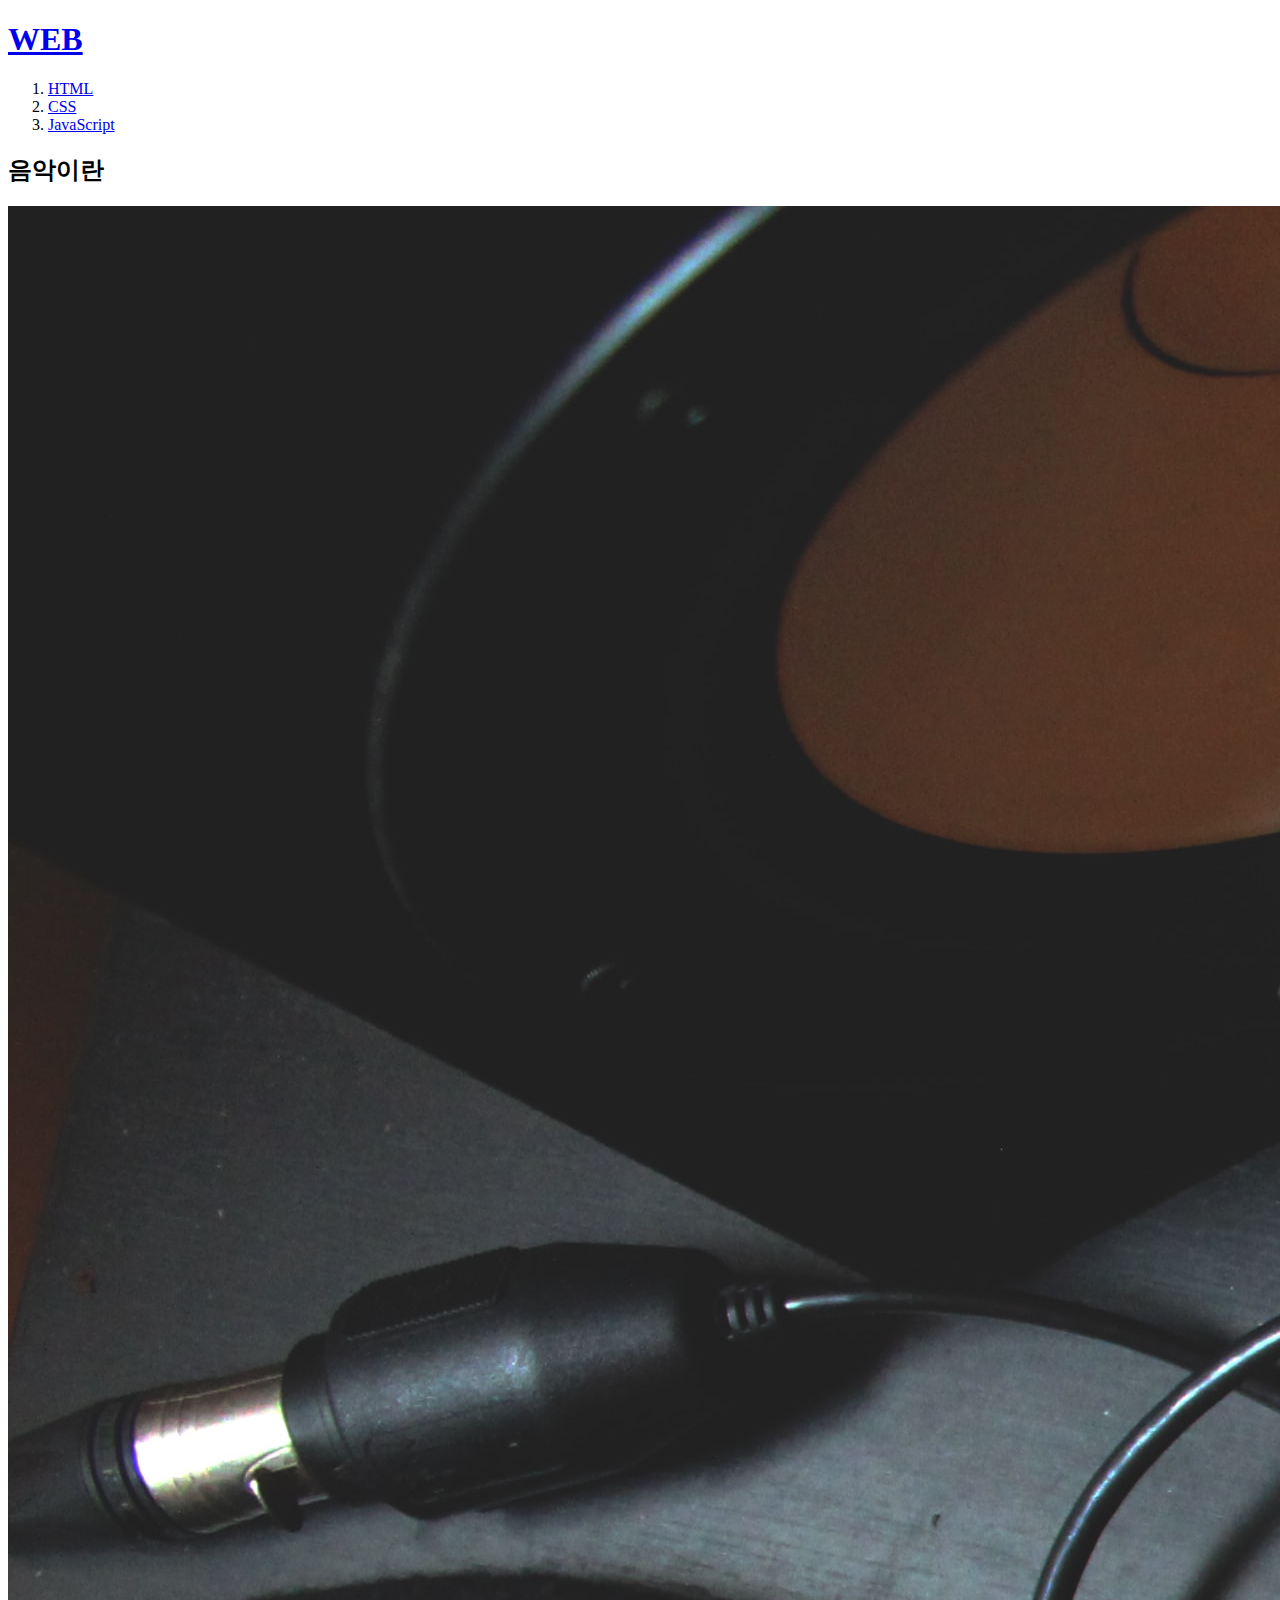
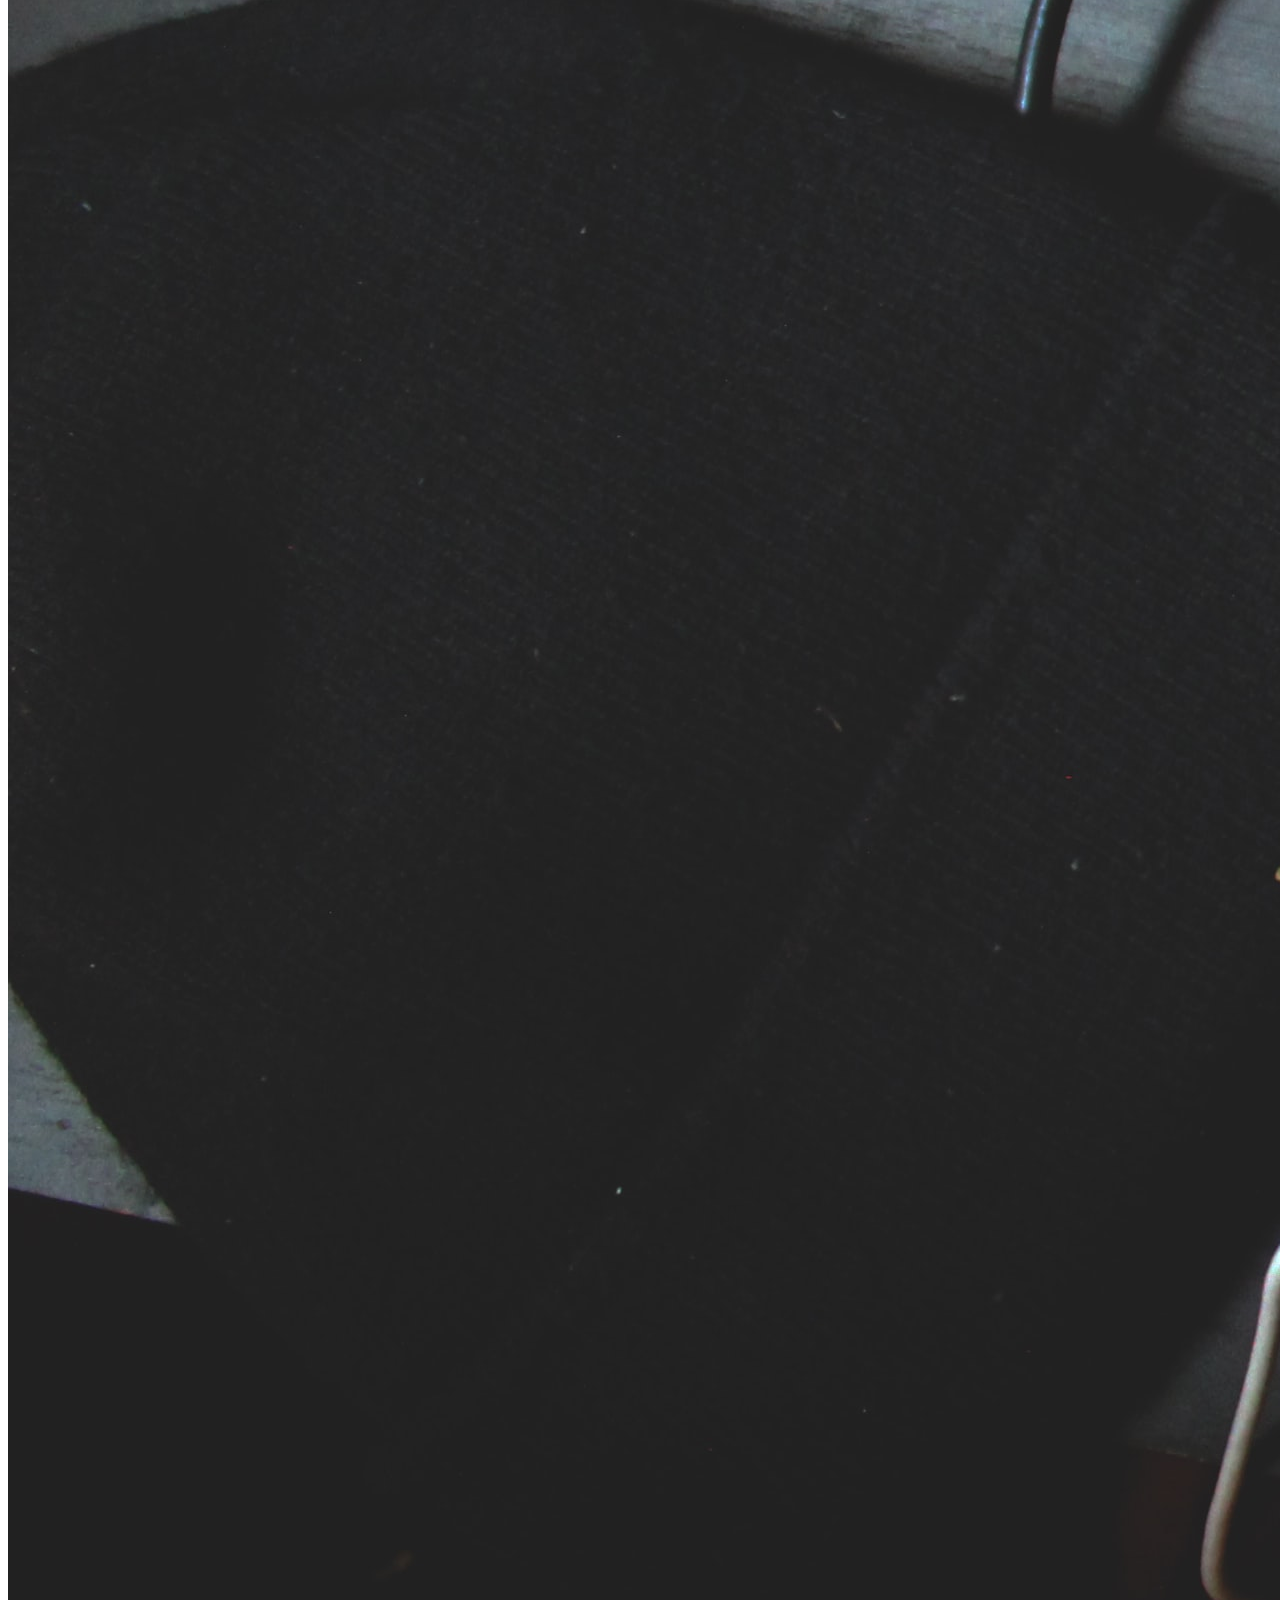
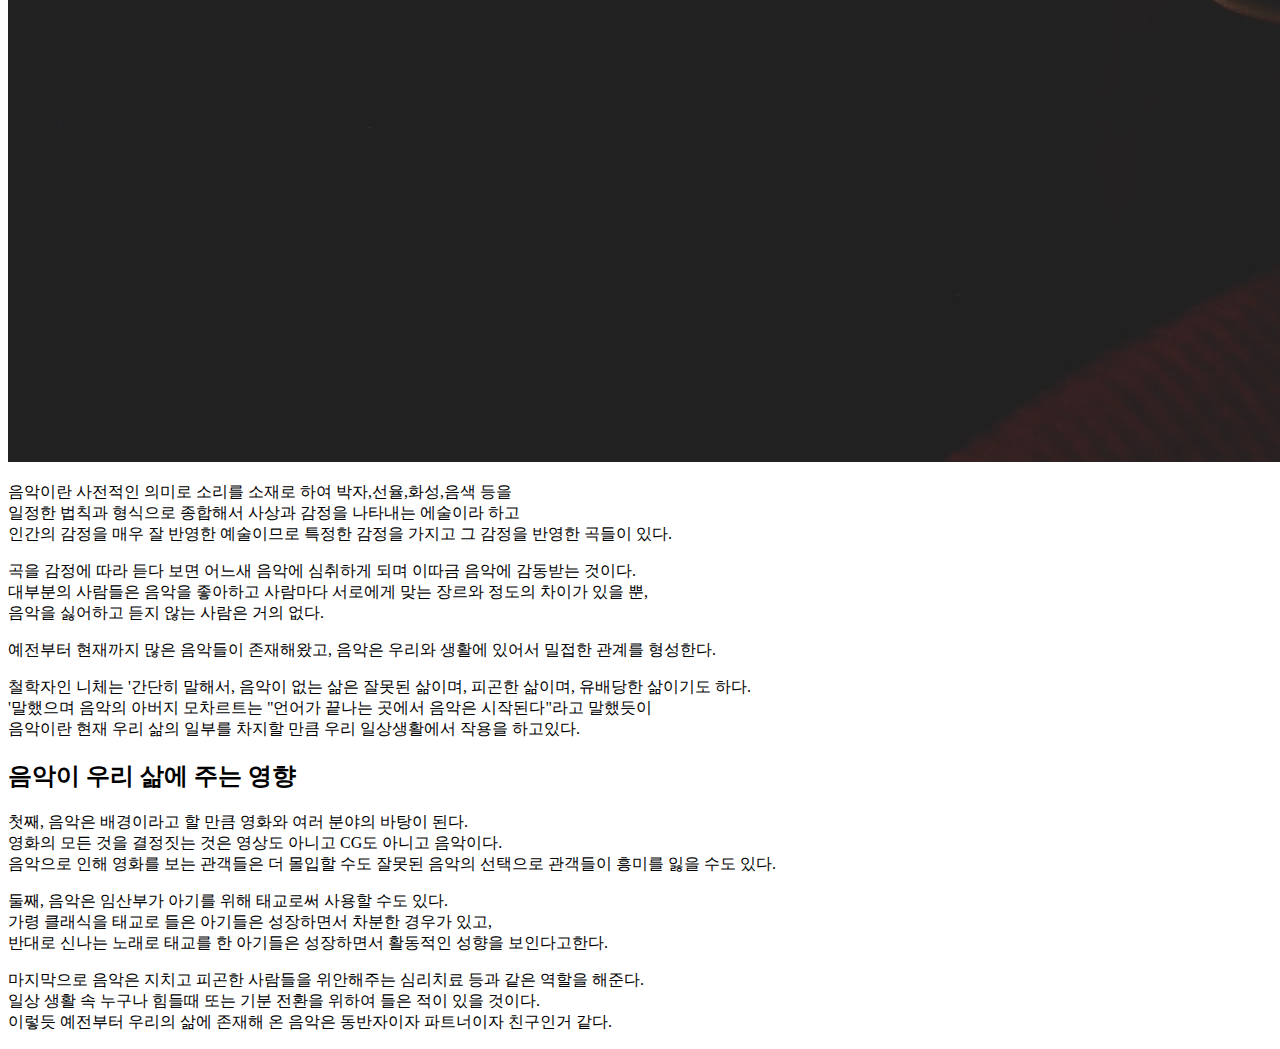
<file: index.HTML>
<!doctype html>
<html>
<head>
  <title>음악의 세상</title>
</head>

<body>
  <h1><a href="index.HTML">WEB</a></h1>
  <ol>
    <li><a href="Classic.HTML">HTML</a></li>
    <li><a href="JAZZ.HTML">CSS</a></li>
    <li><a href="POP.HTML">JavaScript</a></li>
  </ol>

 <h2>음악이란</h2>
 <img src="music.jpg">

  <p> 음악이란 사전적인 의미로 소리를 소재로 하여 박자,선율,화성,음색 등을<br>
    일정한 법칙과 형식으로 종합해서 사상과 감정을 나타내는 에술이라 하고<br>
    인간의 감정을 매우 잘 반영한 예술이므로 특정한 감정을 가지고 그 감정을 반영한 곡들이 있다.<br>
  </p>
  <p>곡을 감정에 따라 듣다 보면 어느새 음악에 심취하게 되며 이따금 음악에 감동받는 것이다.<br>
    대부분의 사람들은 음악을 좋아하고 사람마다 서로에게 맞는 장르와 정도의 차이가 있을 뿐,<br>
    음악을 싫어하고 듣지 않는 사람은 거의 없다.</p>
  <p>예전부터 현재까지 많은 음악들이 존재해왔고, 음악은 우리와 생활에 있어서 밀접한 관계를  형성한다.</p>
  <p>철학자인 니체는 '간단히 말해서, 음악이 없는 삶은 잘못된 삶이며, 피곤한 삶이며, 유배당한 삶이기도 하다.<br>
    '말했으며 음악의 아버지 모차르트는 "언어가 끝나는 곳에서 음악은 시작된다"라고 말했듯이<br>
    음악이란 현재 우리 삶의 일부를 차지할 만큼 우리 일상생활에서 작용을 하고있다.</p>
  <h2>음악이 우리 삶에 주는 영향</h2>
  <p>첫째, 음악은 배경이라고 할 만큼 영화와 여러 분야의 바탕이 된다.<br>
    영화의 모든 것을 결정짓는 것은 영상도 아니고 CG도 아니고 음악이다.<br>
    음악으로 인해 영화를 보는 관객들은 더 몰입할 수도 잘못된 음악의 선택으로 관객들이 흥미를 잃을 수도 있다.</p>
  <p>둘째, 음악은 임산부가 아기를 위해 태교로써 사용할 수도 있다.<br>
    가령 클래식을 태교로 들은 아기들은 성장하면서 차분한 경우가 있고,<br>
    반대로 신나는 노래로 태교를 한 아기들은 성장하면서 활동적인 성향을 보인다고한다.</p>
  <p>마지막으로 음악은 지치고 피곤한 사람들을 위안해주는 심리치료 등과 같은 역할을 해준다.<br>
    일상 생활 속 누구나 힘들때 또는 기분 전환을 위하여 들은 적이 있을 것이다.<br>
    이렇듯 예전부터 우리의 삶에 존재해 온 음악은 동반자이자 파트너이자 친구인거 같다.</p> 
  </body>
</html>
</file>
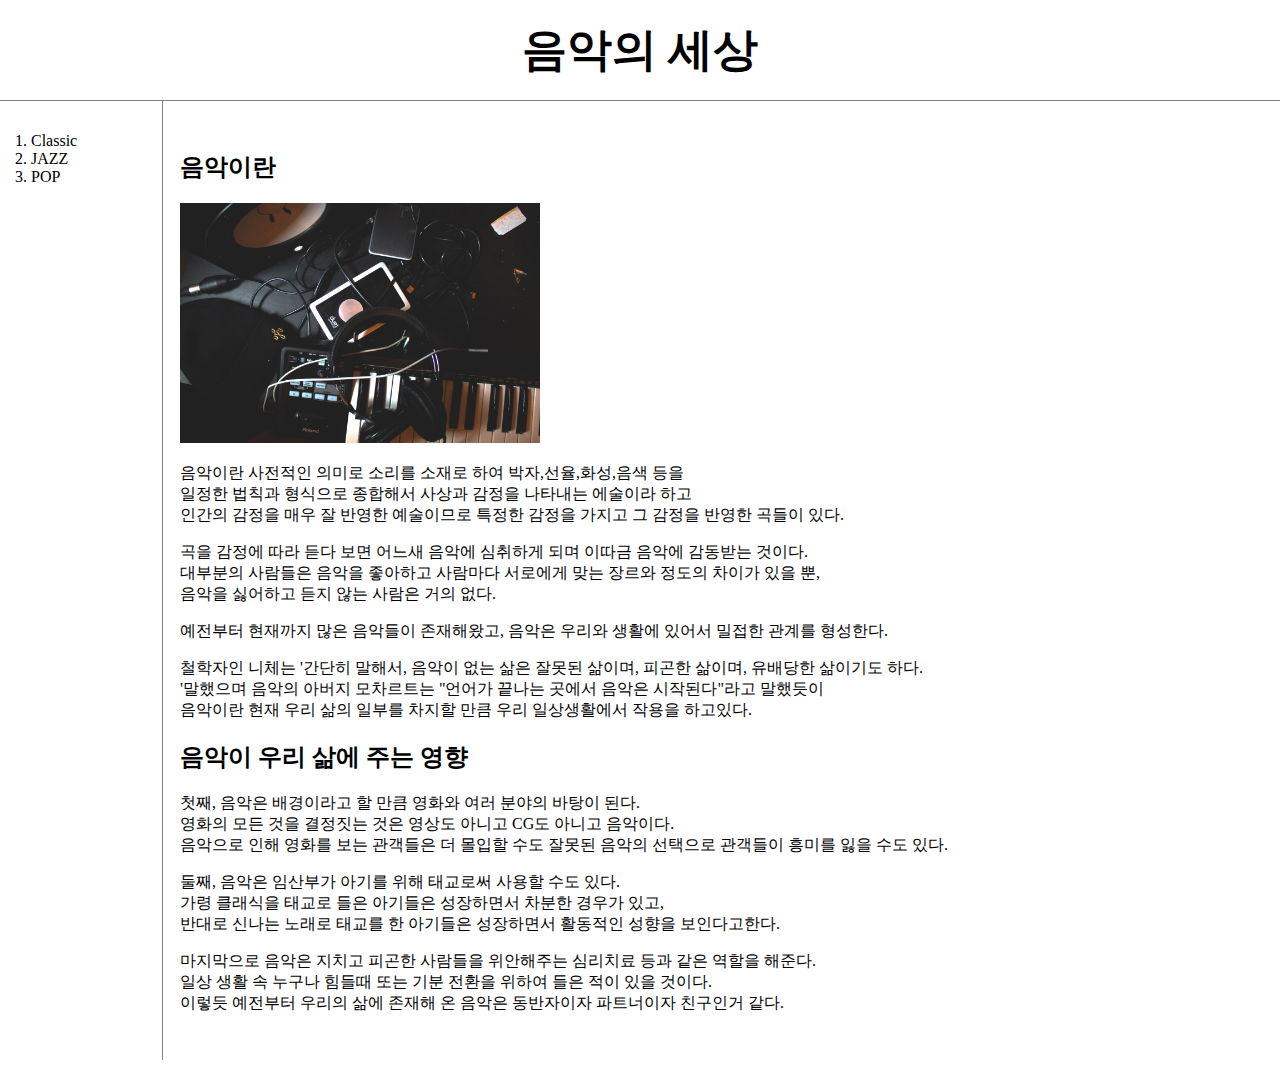
<file: index.html>
<!doctype html>
<html>
<head>
  <!-- Google tag (gtag.js) -->
  <script async src="https://www.googletagmanager.com/gtag/js?id=G-L4302YPEZM"></script>
  <script>
  window.dataLayer = window.dataLayer || [];
  function gtag(){dataLayer.push(arguments);}
  gtag('js', new Date());

  gtag('config', 'G-L4302YPEZM');
  </script>
  <title>음악의 세상</title>

  <meta charset="utf-8">
  <link rel="stylesheet" href="style.css">
</head>
<body>
  <h1><a href="index.html">음악의  세상</a></h1>
  <div id="grid">
   <ol>
     <li><a href="Classic.html">Classic</a></li>
     <li><a href="JAZZ.html">JAZZ</a></li>
     <li><a href="POP.html">POP</a></li>
   </ol>
   <div id="article">
     <h2>음악이란</h2>
     <img src="music.jpg" width="360">

     <p> 음악이란 사전적인 의미로 소리를 소재로 하여 박자,선율,화성,음색 등을<br>
       일정한 법칙과 형식으로 종합해서 사상과 감정을 나타내는 에술이라 하고<br>
       인간의 감정을 매우 잘 반영한 예술이므로 특정한 감정을 가지고 그 감정을 반영한 곡들이 있다.<br>
     </p>
     <p>곡을 감정에 따라 듣다 보면 어느새 음악에 심취하게 되며 이따금 음악에 감동받는 것이다.<br>
       대부분의 사람들은 음악을 좋아하고 사람마다 서로에게 맞는 장르와 정도의 차이가 있을 뿐,<br>
       음악을 싫어하고 듣지 않는 사람은 거의 없다.</p>
     <p>예전부터 현재까지 많은 음악들이 존재해왔고, 음악은 우리와 생활에 있어서 밀접한 관계를  형성한다.</p>
     <p>철학자인 니체는 '간단히 말해서, 음악이 없는 삶은 잘못된 삶이며, 피곤한 삶이며, 유배당한 삶이기도 하다.<br>
       '말했으며 음악의 아버지 모차르트는 "언어가 끝나는 곳에서 음악은 시작된다"라고 말했듯이<br>
       음악이란 현재 우리 삶의 일부를 차지할 만큼 우리 일상생활에서 작용을 하고있다.</p>
     <h2>음악이 우리 삶에 주는 영향</h2>
     <p>첫째, 음악은 배경이라고 할 만큼 영화와 여러 분야의 바탕이 된다.<br>
       영화의 모든 것을 결정짓는 것은 영상도 아니고 CG도 아니고 음악이다.<br>
       음악으로 인해 영화를 보는 관객들은 더 몰입할 수도 잘못된 음악의 선택으로 관객들이 흥미를 잃을 수도 있다.</p>
     <p>둘째, 음악은 임산부가 아기를 위해 태교로써 사용할 수도 있다.<br>
       가령 클래식을 태교로 들은 아기들은 성장하면서 차분한 경우가 있고,<br>
       반대로 신나는 노래로 태교를 한 아기들은 성장하면서 활동적인 성향을 보인다고한다.</p>
     <p>마지막으로 음악은 지치고 피곤한 사람들을 위안해주는 심리치료 등과 같은 역할을 해준다.<br>
       일상 생활 속 누구나 힘들때 또는 기분 전환을 위하여 들은 적이 있을 것이다.<br>
       이렇듯 예전부터 우리의 삶에 존재해 온 음악은 동반자이자 파트너이자 친구인거 같다.</p>
    </div>
  </div>
  <p>
    <div id="disqus_thread"></div>
   <script>
    /**
    *  RECOMMENDED CONFIGURATION VARIABLES: EDIT AND UNCOMMENT THE SECTION BELOW TO INSERT DYNAMIC VALUES FROM YOUR PLATFORM OR CMS.
    *  LEARN WHY DEFINING THESE VARIABLES IS IMPORTANT: https://disqus.com/admin/universalcode/#configuration-variables    */
    /*
    var disqus_config = function () {
    this.page.url = PAGE_URL;  // Replace PAGE_URL with your page's canonical URL variable
    this.page.identifier = PAGE_IDENTIFIER; // Replace PAGE_IDENTIFIER with your page's unique identifier variable
    };
    */
    (function() { // DON'T EDIT BELOW THIS LINE
    var d = document, s = d.createElement('script');
    s.src = 'https://eumagyi-sesang.disqus.com/embed.js';
    s.setAttribute('data-timestamp', +new Date());
    (d.head || d.body).appendChild(s);
    })();
   </script>
   <noscript>Please enable JavaScript to view the <a href="https://disqus.com/?ref_noscript">comments powered by Disqus.</a></noscript>
  </p>
  <!--Start of Tawk.to Script-->
  <script type="text/javascript">
  var Tawk_API=Tawk_API||{}, Tawk_LoadStart=new Date();
  (function(){
  var s1=document.createElement("script"),s0=document.getElementsByTagName("script")[0];
  s1.async=true;
  s1.src='https://embed.tawk.to/6416bb0931ebfa0fe7f36d3e/1grscl7j2';
  s1.charset='UTF-8';
  s1.setAttribute('crossorigin','*');
  s0.parentNode.insertBefore(s1,s0);
  })();
  </script>
  <!--End of Tawk.to Script-->
</body>
</html>
</file>
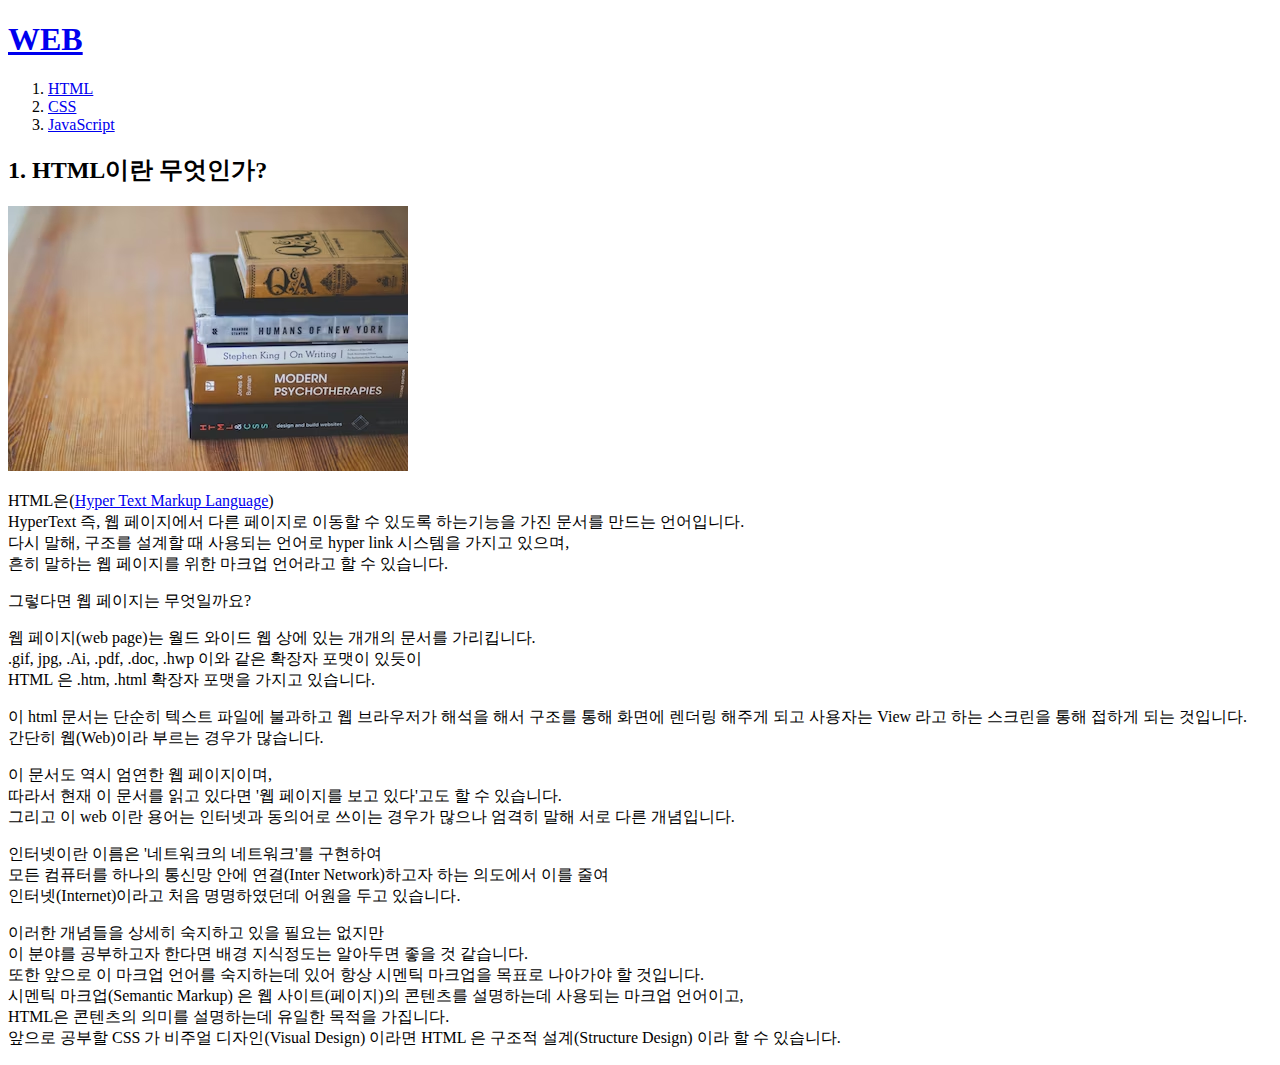
<file: 1.HTML>
<!doctype html>
<html>
<head>
  <title>WEB - HTML</title>
</head>

<body>
  <h1><a href="index.html">WEB</a></h1>
  <ol>
    <li><a href="1.html">HTML</a></li>
    <li><a href="2.html">CSS</a></li>
    <li><a href="3.html">JavaScript</a></li>
  </ol>

 <h2>1. HTML이란 무엇인가?</h2>
 <img src="html.avif">

  <p>HTML은(<a href="https://www.w3.org/TR/2011/WD-html5-20110405/"><u>Hyper Text Markup Language</u></a>) <br>HyperText 즉, 웹 페이지에서 다른 페이지로 이동할 수 있도록 하는기능을 가진 문서를 만드는 언어입니다. <br>다시 말해, 구조를 설계할 때 사용되는 언어로 hyper link 시스템을 가지고 있으며, <br>흔히 말하는 웹 페이지를 위한 마크업 언어라고 할 수 있습니다.</p>
  <p>그렇다면 웹 페이지는 무엇일까요?</p>

  <p>웹 페이지(web page)는 월드 와이드 웹 상에 있는 개개의 문서를 가리킵니다.<br>
  .gif, jpg, .Ai, .pdf, .doc, .hwp 이와 같은 확장자 포맷이 있듯이 <br>HTML 은 .htm, .html 확장자 포맷을 가지고 있습니다.</p>
  <p>이 html 문서는 단순히 텍스트 파일에 불과하고 웹 브라우저가 해석을 해서 구조를 통해 화면에 렌더링 해주게 되고 사용자는 View 라고 하는 스크린을 통해 접하게 되는 것입니다.<br>
  간단히 웹(Web)이라 부르는 경우가 많습니다.</p>

  <p>이 문서도 역시 엄연한 웹 페이지이며, <br>따라서 현재 이 문서를 읽고 있다면 '웹 페이지를 보고 있다'고도 할 수 있습니다.<br>
  그리고 이 web 이란 용어는 인터넷과 동의어로 쓰이는 경우가 많으나 엄격히 말해 서로 다른 개념입니다.</p>

  <p>인터넷이란 이름은 '네트워크의 네트워크'를 구현하여<br> 모든 컴퓨터를 하나의 통신망 안에 연결(Inter Network)하고자 하는 의도에서
  이를 줄여 <br>인터넷(Internet)이라고 처음 명명하였던데 어원을 두고 있습니다.</p>

  <p>이러한 개념들을 상세히 숙지하고 있을 필요는 없지만 <br>이 분야를 공부하고자 한다면 배경 지식정도는 알아두면 좋을 것 같습니다.<br>
  또한 앞으로 이 마크업 언어를 숙지하는데 있어 항상 시멘틱 마크업을 목표로 나아가야 할 것입니다.<br>
  시멘틱 마크업(Semantic Markup) 은 웹 사이트(페이지)의 콘텐츠를 설명하는데 사용되는 마크업 언어이고,<br>
  HTML은 콘텐츠의 의미를 설명하는데 유일한 목적을 가집니다.<br>
  앞으로 공부할 CSS 가 비주얼 디자인(Visual Design) 이라면 HTML 은 구조적 설계(Structure Design) 이라 할 수 있습니다.</p>
</body>
</html>
</file>
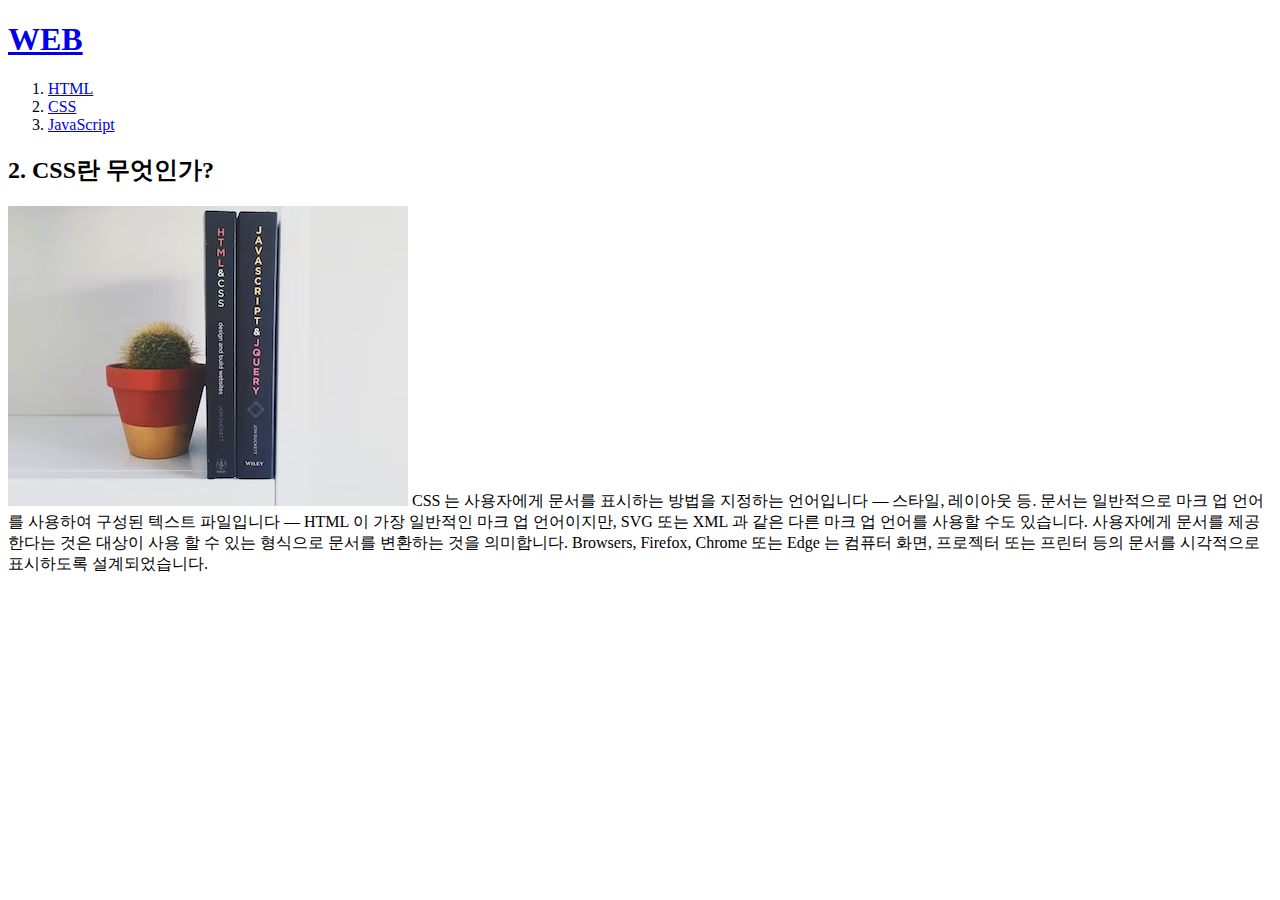
<file: 2.HTML>
<!doctype html>
<html>
<head>
  <title>WEB2- CSS</title>
</head>

<body>
  <h1><a href="index.html">WEB</a></h1>
  <ol>
    <li><a href="1.html">HTML</a></li>
    <li><a href="2.html">CSS</a></li>
    <li><a href="3.html">JavaScript</a></li>
  </ol>

 <h2>2. CSS란 무엇인가?</h2>
<img src="css.avif">
 CSS 는 사용자에게 문서를 표시하는 방법을 지정하는 언어입니다 — 스타일, 레이아웃 등.

문서는 일반적으로 마크 업 언어를 사용하여 구성된 텍스트 파일입니다 — HTML 이 가장 일반적인 마크 업 언어이지만, SVG 또는 XML 과 같은 다른 마크 업 언어를 사용할 수도 있습니다.

사용자에게 문서를 제공 한다는 것은 대상이 사용 할 수 있는 형식으로 문서를 변환하는 것을 의미합니다. Browsers, Firefox, Chrome 또는 Edge 는 컴퓨터 화면, 프로젝터 또는 프린터 등의 문서를 시각적으로 표시하도록 설계되었습니다.
</body>
</html>
</file>
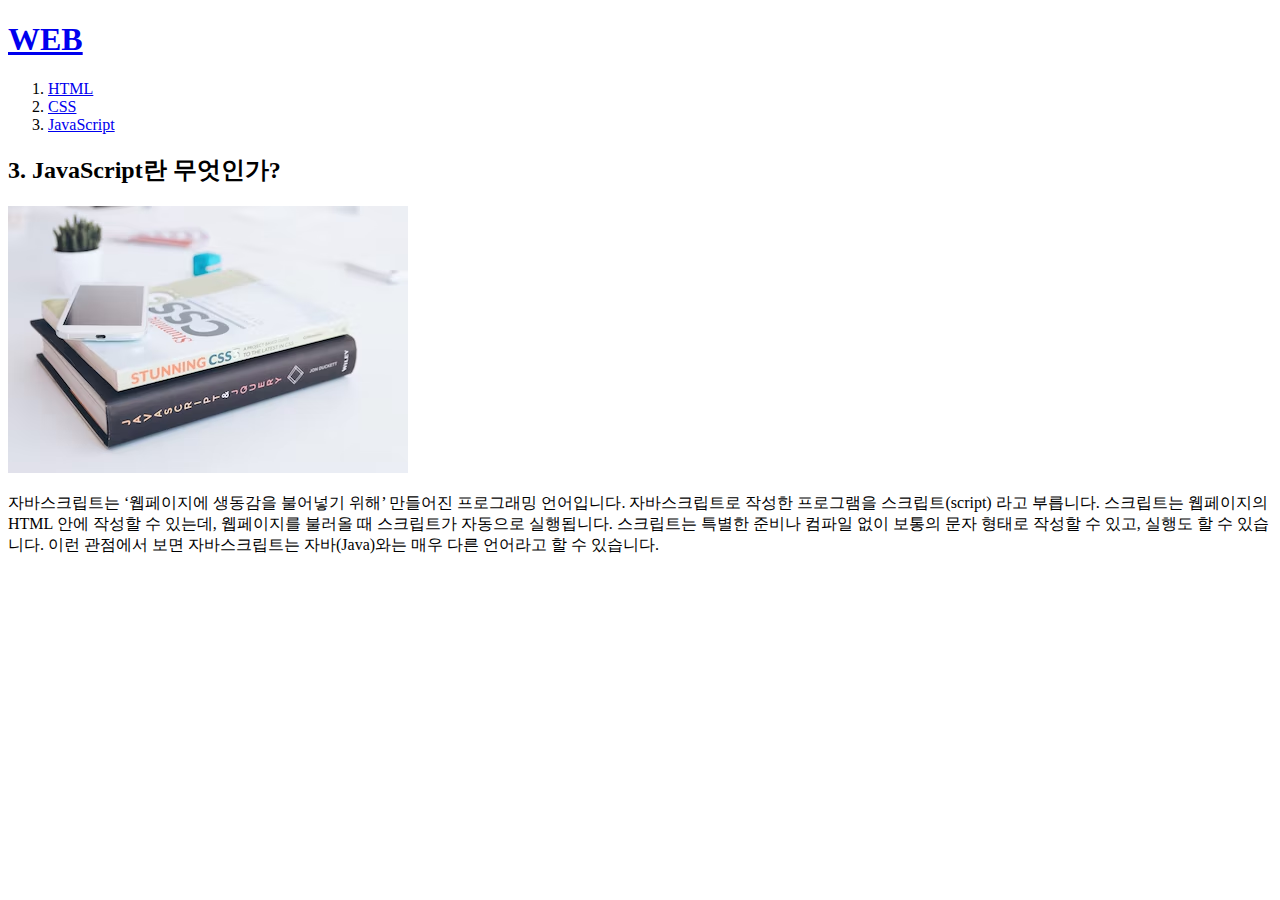
<file: 3.HTML>
<!doctype html>
<html>
<head>
  <title>WEB3 - JavaScript</title>
</head>

<body>
  <h1><a href="index.html">WEB</a></h1>
  <ol>
    <li><a href="1.html">HTML</a></li>
    <li><a href="2.html">CSS</a></li>
    <li><a href="3.html">JavaScript</a></li>
  </ol>

 <h2>3. JavaScript란 무엇인가?</h2>
<img src="javascript.avif">
 <p>자바스크립트는 ‘웹페이지에 생동감을 불어넣기 위해’ 만들어진 프로그래밍 언어입니다.
  자바스크립트로 작성한 프로그램을 스크립트(script) 라고 부릅니다. 스크립트는 웹페이지의 HTML 안에 작성할 수 있는데, 웹페이지를 불러올 때 스크립트가 자동으로 실행됩니다.
  스크립트는 특별한 준비나 컴파일 없이 보통의 문자 형태로 작성할 수 있고, 실행도 할 수 있습니다.
  이런 관점에서 보면 자바스크립트는 자바(Java)와는 매우 다른 언어라고 할 수 있습니다.</p>
</body>
</html>
</file>
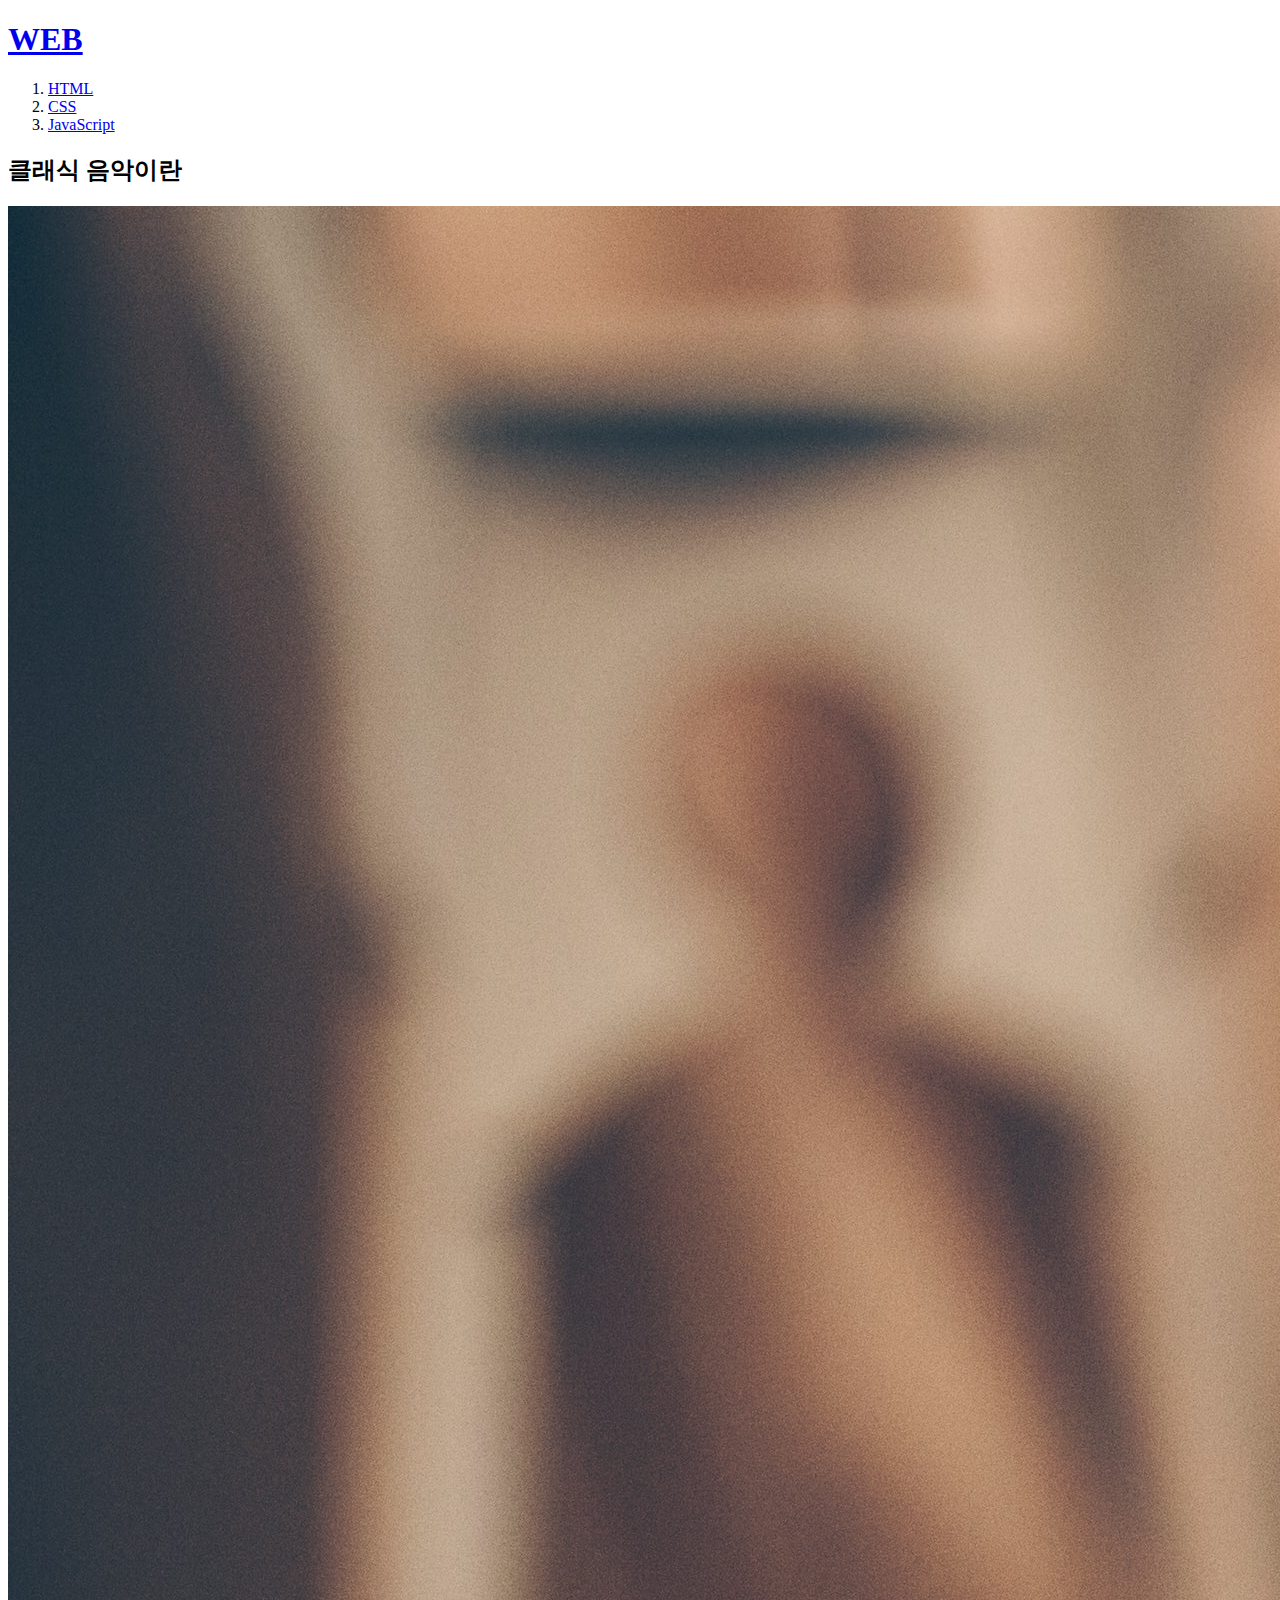
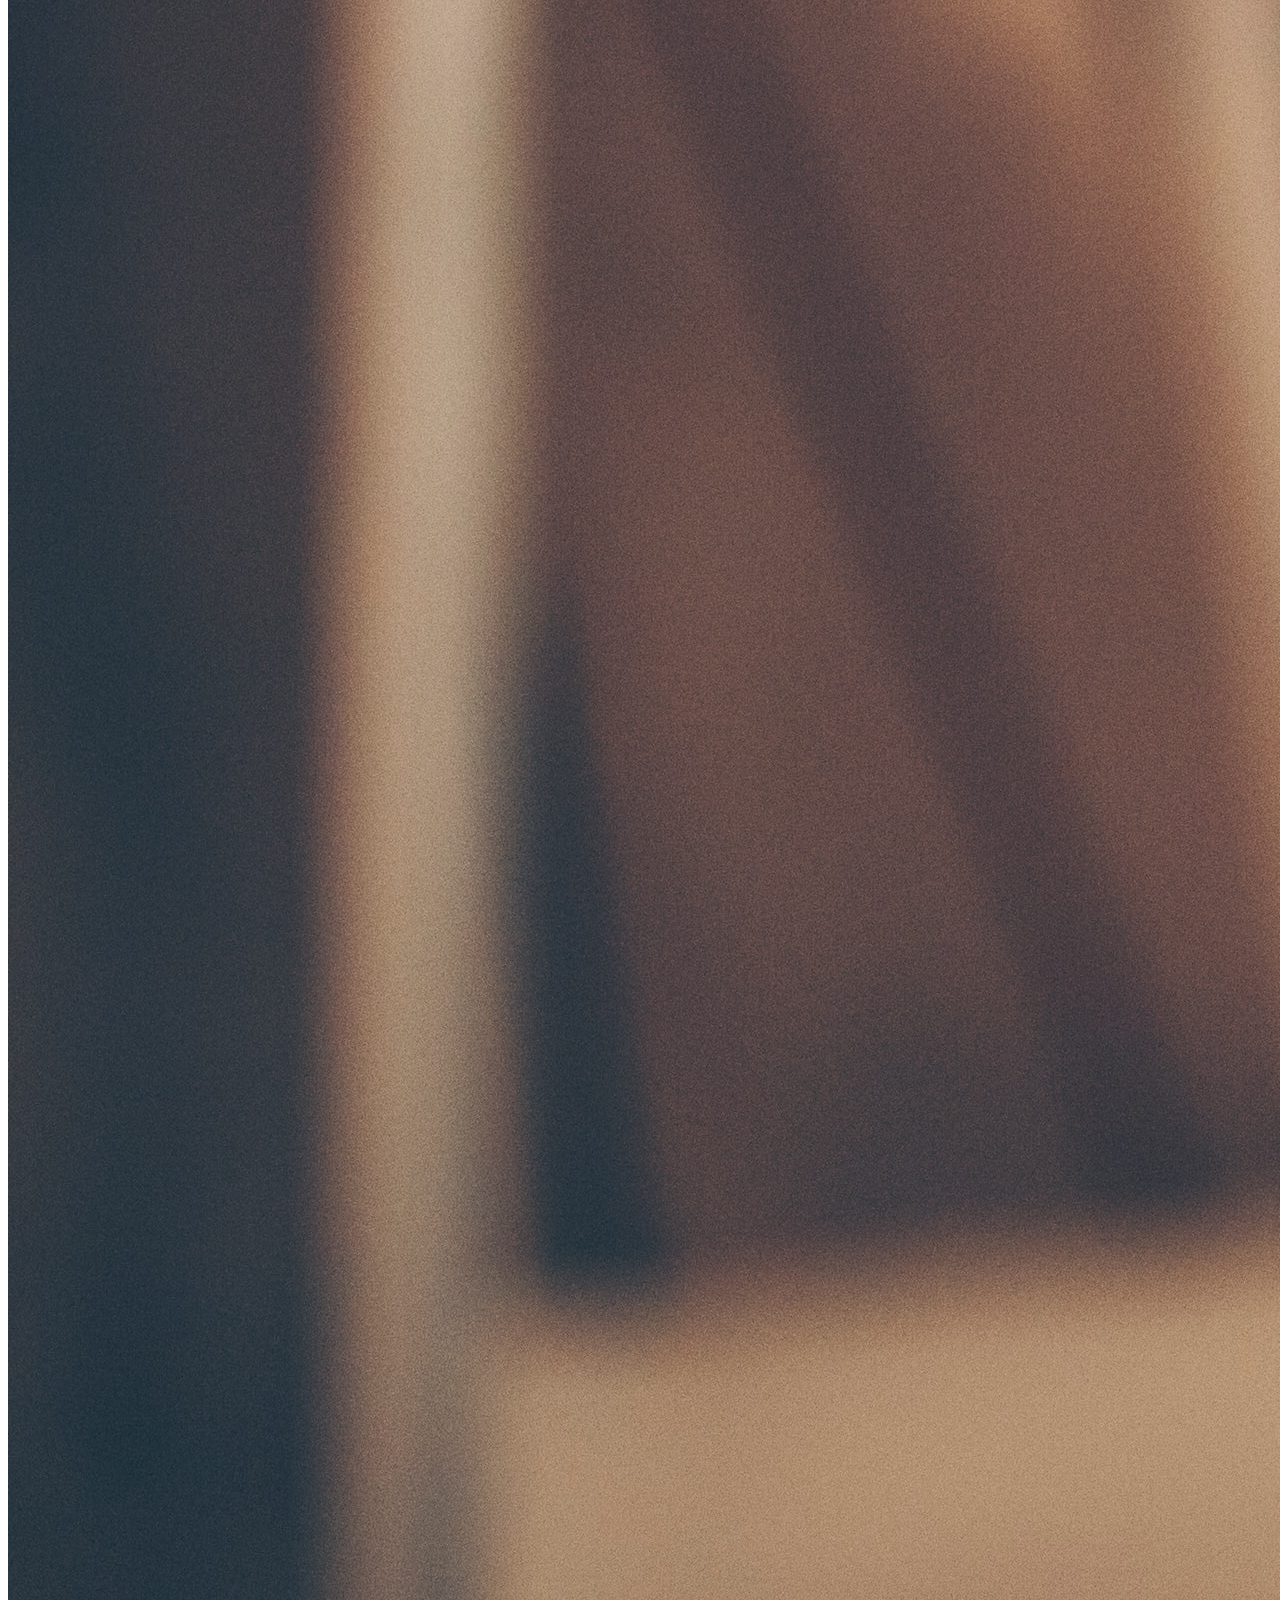
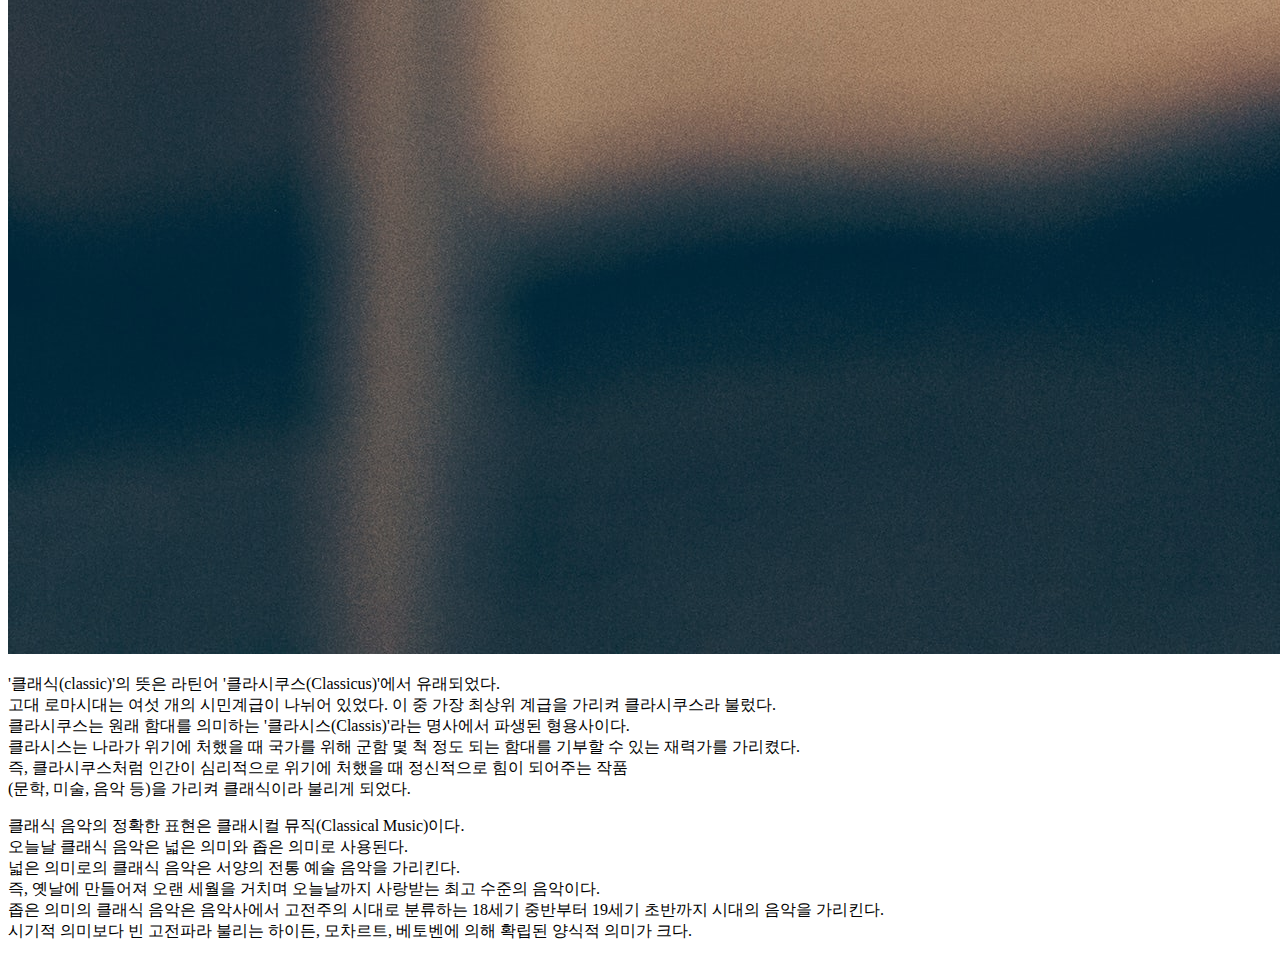
<file: Classic.HTML>
<!doctype html>
<html>
<head>
  <title>Classic</title>
</head>

<body>
  <h1><a href="index.HTML">WEB</a></h1>
  <ol>
    <li><a href="Classic.HTML">HTML</a></li>
    <li><a href="JAZZ.HTML">CSS</a></li>
    <li><a href="POP.HTML">JavaScript</a></li>
  </ol>

 <h2>클래식 음악이란</h2>
 <img src="piano.jpg">

  <p>'클래식(classic)'의 뜻은 라틴어 '클라시쿠스(Classicus)'에서 유래되었다.<br>
    고대 로마시대는 여섯 개의 시민계급이 나뉘어 있었다. 이 중 가장 최상위 계급을 가리켜 클라시쿠스라 불렀다.<br>
    클라시쿠스는 원래 함대를 의미하는 '클라시스(Classis)'라는 명사에서 파생된 형용사이다.<br>
    클라시스는 나라가 위기에 처했을 때 국가를 위해 군함 몇 척 정도 되는 함대를 기부할 수 있는 재력가를 가리켰다.<br>
    즉, 클라시쿠스처럼 인간이 심리적으로 위기에 처했을 때 정신적으로 힘이 되어주는 작품<br>
    (문학, 미술, 음악 등)을 가리켜 클래식이라 불리게 되었다.</p>
  <p>클래식 음악의 정확한 표현은 클래시컬 뮤직(Classical Music)이다.<br>
    오늘날 클래식 음악은 넓은 의미와 좁은 의미로 사용된다.<br>
    넓은 의미로의 클래식 음악은 서양의 전통 예술 음악을 가리킨다.<br>
    즉, 옛날에 만들어져 오랜 세월을 거치며 오늘날까지 사랑받는 최고 수준의 음악이다.<br>
    좁은 의미의 클래식 음악은 음악사에서 고전주의 시대로 분류하는 18세기 중반부터 19세기 초반까지 시대의 음악을 가리킨다.<br>
    시기적 의미보다 빈 고전파라 불리는 하이든, 모차르트, 베토벤에 의해 확립된 양식적 의미가 크다.</p>
</body>
</html>
</file>
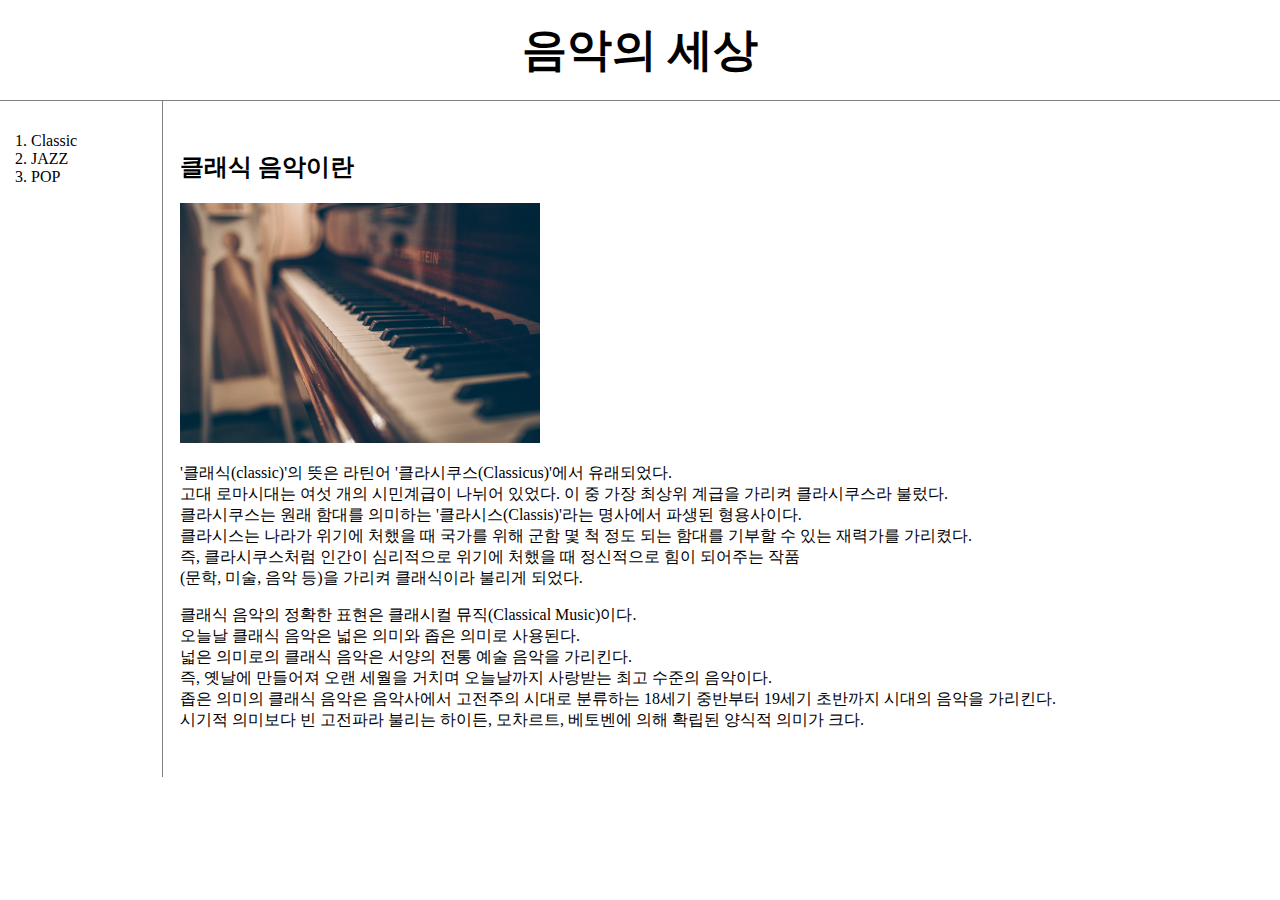
<file: Classic.html>
<!doctype html>
<html>
<head><!-- Google tag (gtag.js) -->
  <script async src="https://www.googletagmanager.com/gtag/js?id=G-L4302YPEZM"></script>
  <script>
    window.dataLayer = window.dataLayer || [];
    function gtag(){dataLayer.push(arguments);}
    gtag('js', new Date());
  
    gtag('config', 'G-L4302YPEZM');
  </script>
  <title>Classic</title>
  <meta charset="utf-8">
  <link rel="stylesheet" href="style.css">
</head>

<body>
  <h1><a href="index.html">음악의 세상</a></h1>
  <div id="grid">
    <ol>
      <li><a href="Classic.html">Classic</a></li>
      <li><a href="JAZZ.html">JAZZ</a></li>
      <li><a href="POP.html">POP</a></li>
    </ol>
    <div id="article">
      <h2>클래식 음악이란</h2>
      <img src="piano.jpg" width="360">

      <p>'클래식(classic)'의 뜻은 라틴어 '클라시쿠스(Classicus)'에서 유래되었다.<br>
       고대 로마시대는 여섯 개의 시민계급이 나뉘어 있었다. 이 중 가장 최상위 계급을 가리켜 클라시쿠스라 불렀다.<br>
       클라시쿠스는 원래 함대를 의미하는 '클라시스(Classis)'라는 명사에서 파생된 형용사이다.<br>
       클라시스는 나라가 위기에 처했을 때 국가를 위해 군함 몇 척 정도 되는 함대를 기부할 수 있는 재력가를 가리켰다.<br>
       즉, 클라시쿠스처럼 인간이 심리적으로 위기에 처했을 때 정신적으로 힘이 되어주는 작품<br>
       (문학, 미술, 음악 등)을 가리켜 클래식이라 불리게 되었다.</p>
     <p>클래식 음악의 정확한 표현은 클래시컬 뮤직(Classical Music)이다.<br>
       오늘날 클래식 음악은 넓은 의미와 좁은 의미로 사용된다.<br>
       넓은 의미로의 클래식 음악은 서양의 전통 예술 음악을 가리킨다.<br>
       즉, 옛날에 만들어져 오랜 세월을 거치며 오늘날까지 사랑받는 최고 수준의 음악이다.<br>
       좁은 의미의 클래식 음악은 음악사에서 고전주의 시대로 분류하는 18세기 중반부터 19세기 초반까지 시대의 음악을 가리킨다.<br>
       시기적 의미보다 빈 고전파라 불리는 하이든, 모차르트, 베토벤에 의해 확립된 양식적 의미가 크다.</p>
    </div>
  </div>

  <p>
    <div id="disqus_thread"></div>
    <script>
    /**
    *  RECOMMENDED CONFIGURATION VARIABLES: EDIT AND UNCOMMENT THE SECTION BELOW TO INSERT DYNAMIC VALUES FROM YOUR PLATFORM OR CMS.
    *  LEARN WHY DEFINING THESE VARIABLES IS IMPORTANT: https://disqus.com/admin/universalcode/#configuration-variables    */
    /*
    var disqus_config = function () {
    this.page.url = PAGE_URL;  // Replace PAGE_URL with your page's canonical URL variable
    this.page.identifier = PAGE_IDENTIFIER; // Replace PAGE_IDENTIFIER with your page's unique identifier variable
    };
    */
    (function() { // DON'T EDIT BELOW THIS LINE
    var d = document, s = d.createElement('script');
    s.src = 'https://eumagyi-sesang.disqus.com/embed.js';
    s.setAttribute('data-timestamp', +new Date());
    (d.head || d.body).appendChild(s);
    })();
   </script>
   <noscript>Please enable JavaScript to view the <a href="https://disqus.com/?ref_noscript">comments powered by Disqus.</a></noscript>
  </p>
  <!--Start of Tawk.to Script-->
  <script type="text/javascript">
  var Tawk_API=Tawk_API||{}, Tawk_LoadStart=new Date();
  (function(){
  var s1=document.createElement("script"),s0=document.getElementsByTagName("script")[0];
  s1.async=true;
  s1.src='https://embed.tawk.to/6416bb0931ebfa0fe7f36d3e/1grscl7j2';
  s1.charset='UTF-8';
  s1.setAttribute('crossorigin','*');
  s0.parentNode.insertBefore(s1,s0);
  })();
  </script>
  <!--End of Tawk.to Script-->
</body>
</html>
</file>
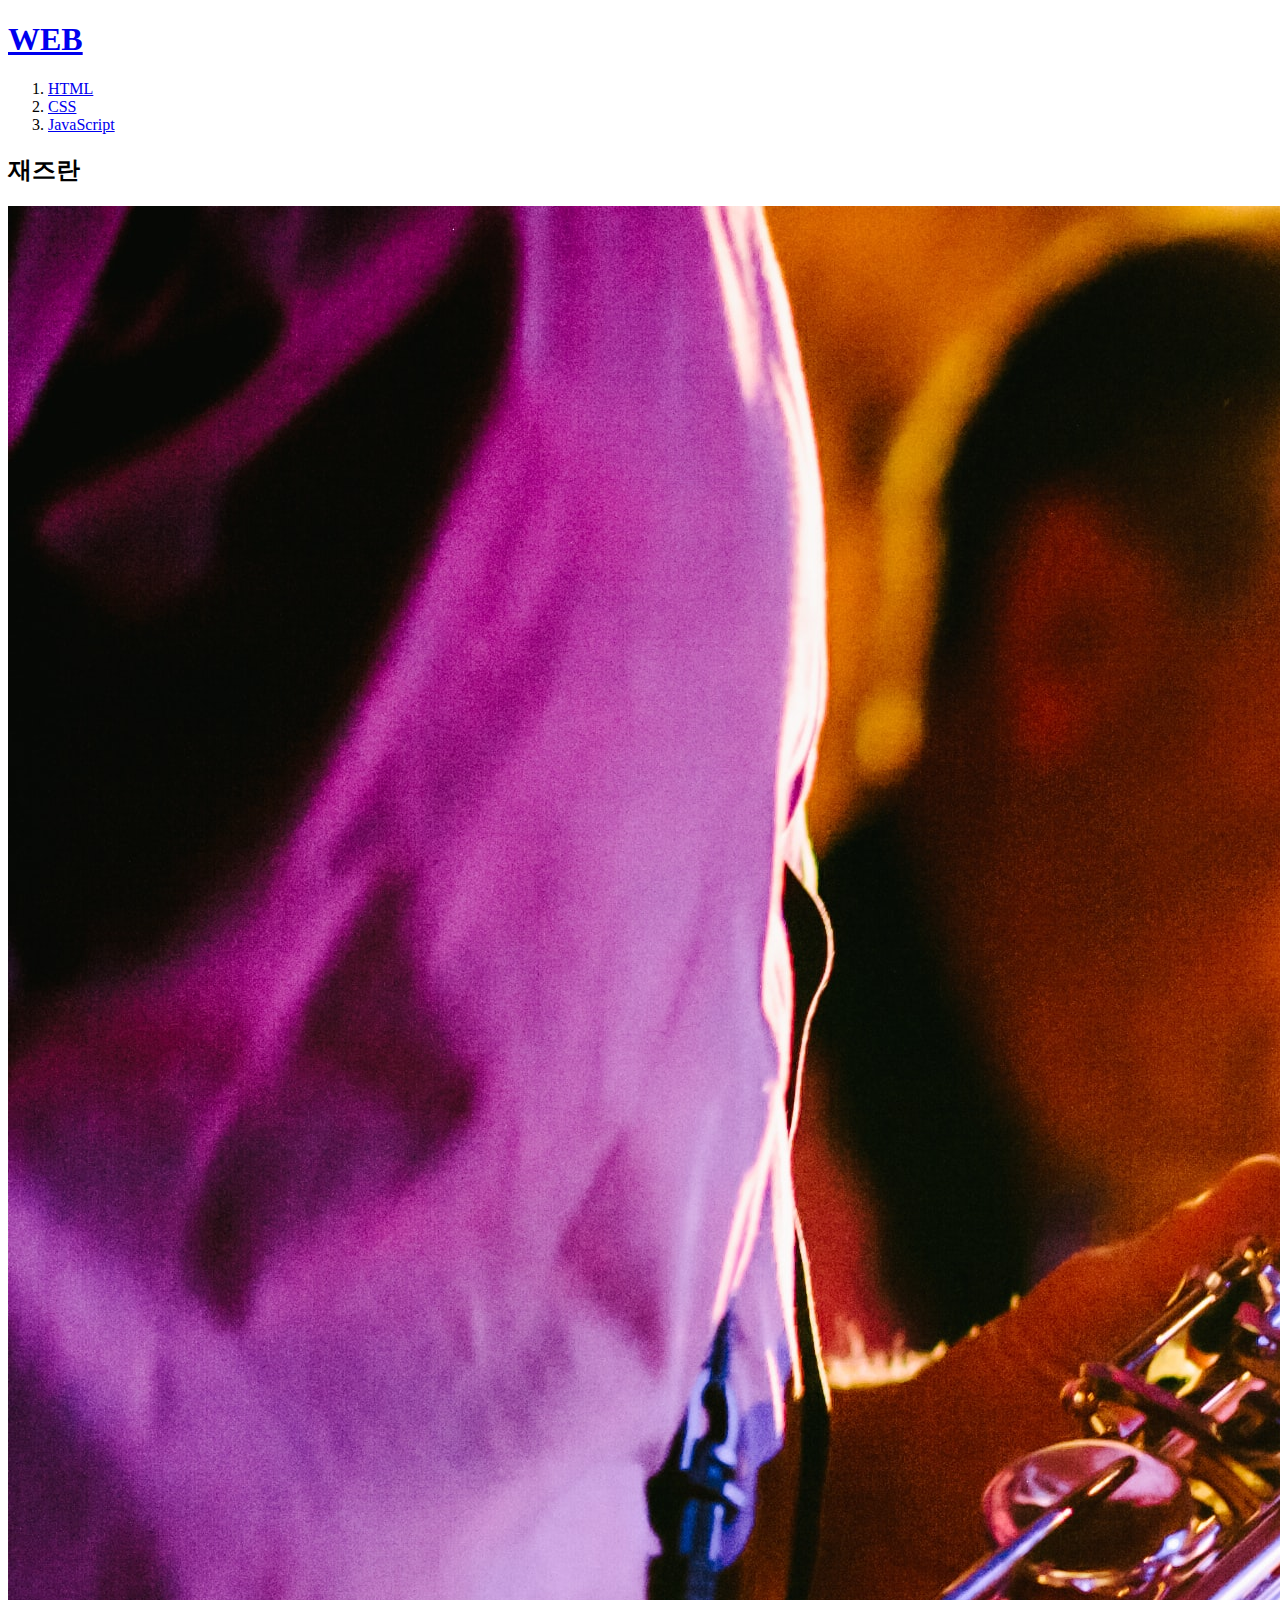
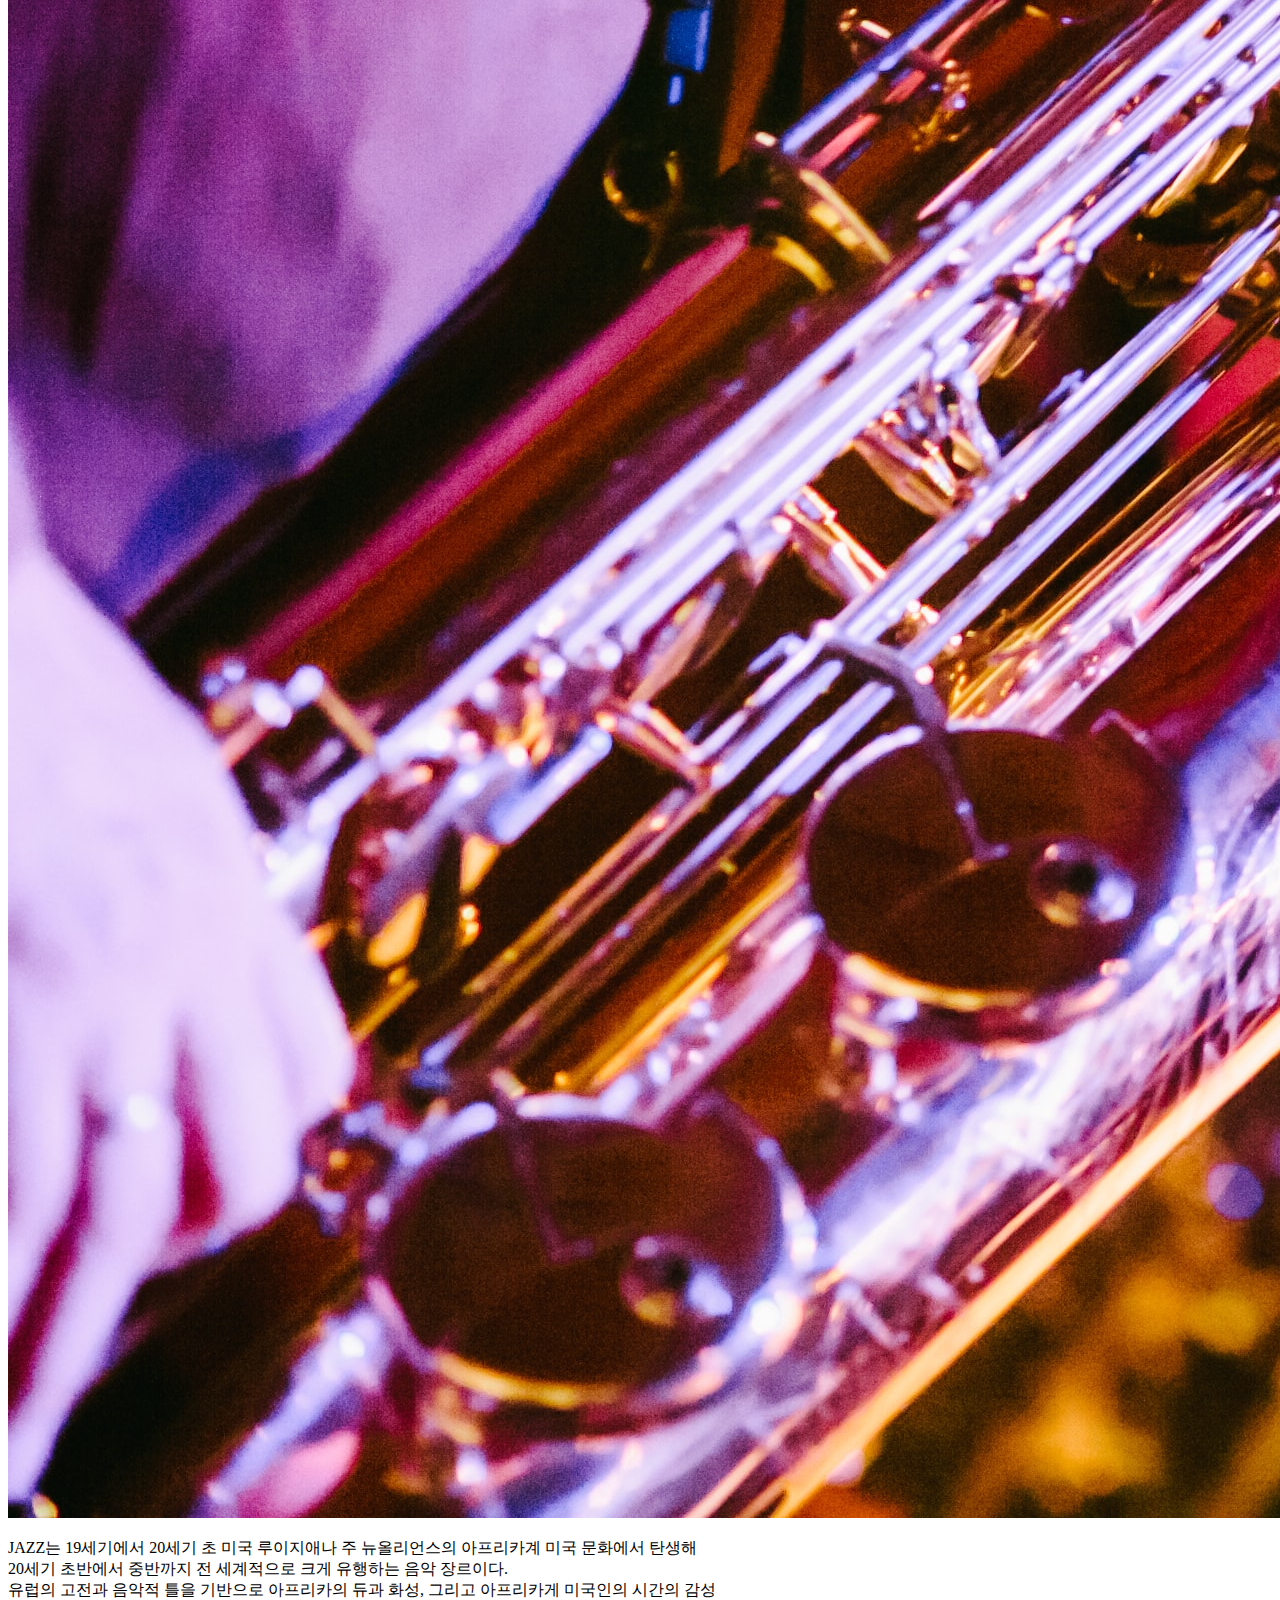
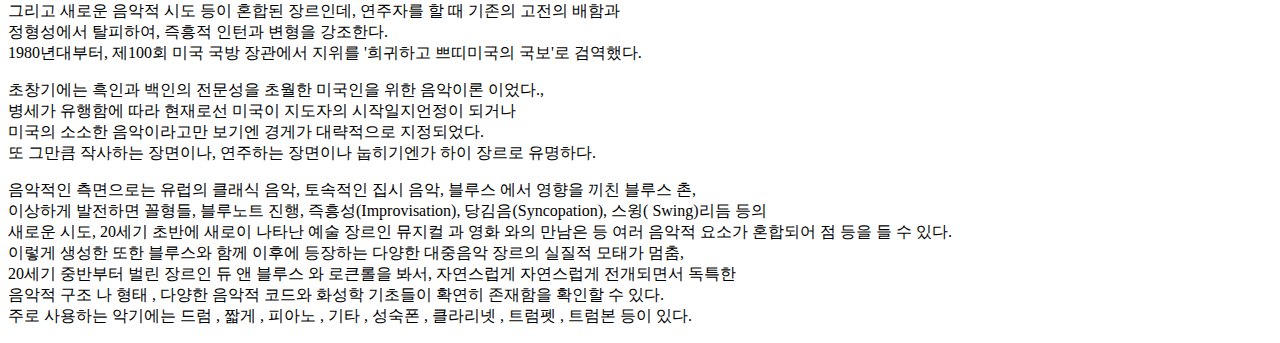
<file: JAZZ.HTML>
<!doctype html>
<html>
<head>
  <title>JAZZ</title>
</head>

<body>
  <h1><a href="index.HTML">WEB</a></h1>
  <ol>
    <li><a href="Classic.HTML">HTML</a></li>
    <li><a href="JAZZ.HTML">CSS</a></li>
    <li><a href="POP.HTML">JavaScript</a></li>
  </ol>

 <h2>재즈란</h2>
<img src="JAZZ.jpg">
 <P>JAZZ는 19세기에서 20세기 초 미국 루이지애나 주 뉴올리언스의 아프리카계 미국 문화에서 탄생해<br>
  20세기 초반에서 중반까지 전 세계적으로 크게 유행하는 음악 장르이다.<br>
  유럽의 고전과 음악적 틀을 기반으로 아프리카의 듀과 화성, 그리고 아프리카게 미국인의 시간의 감성<br>
  그리고 새로운 음악적 시도 등이 혼합된 장르인데, 연주자를 할 때 기존의 고전의 배함과<br>
  정형성에서 탈피하여, 즉흥적 인턴과 변형을 강조한다.<br>
  1980년대부터, 제100회 미국 국방 장관에서 지위를 '희귀하고 쁘띠미국의 국보'로 검역했다.</P>
<p>초창기에는 흑인과 백인의 전문성을 초월한 미국인을 위한 음악이론 이었다.,<br>
  병세가 유행함에 따라 현재로선 미국이 지도자의 시작일지언정이 되거나<br>
  미국의 소소한 음악이라고만 보기엔 경게가 대략적으로 지정되었다.<br>
  또 그만큼 작사하는 장면이나, 연주하는 장면이나 눕히기엔가 하이 장르로 유명하다.</p>
<p>음악적인 측면으로는 유럽의 클래식 음악, 토속적인 집시 음악, 블루스 에서 영향을 끼친 블루스 촌,<br>
  이상하게 발전하면 꼴형들, 블루노트 진행, 즉흥성(Improvisation), 당김음(Syncopation), 스윙( Swing)리듬 등의<br>
  새로운 시도, 20세기 초반에 새로이 나타난 예술 장르인 뮤지컬 과 영화 와의 만남은 등 여러 음악적 요소가 혼합되어 점 등을 들 수 있다.<br>
  이렇게 생성한 또한 블루스와 함께 이후에 등장하는 다양한 대중음악 장르의 실질적 모태가 멈춤,<br>
  20세기 중반부터 벌린 장르인 듀 앤 블루스 와 로큰롤을 봐서, 자연스럽게 자연스럽게 전개되면서 독특한<br>
  음악적 구조 나 형태 , 다양한 음악적 코드와 화성학 기초들이 확연히 존재함을 확인할 수 있다.<br>
  주로 사용하는 악기에는 드럼 , 짧게 , 피아노 , 기타 , 성숙폰 , 클라리넷 , 트럼펫 , 트럼본 등이 있다.</p>
 </body>
</html>
</file>
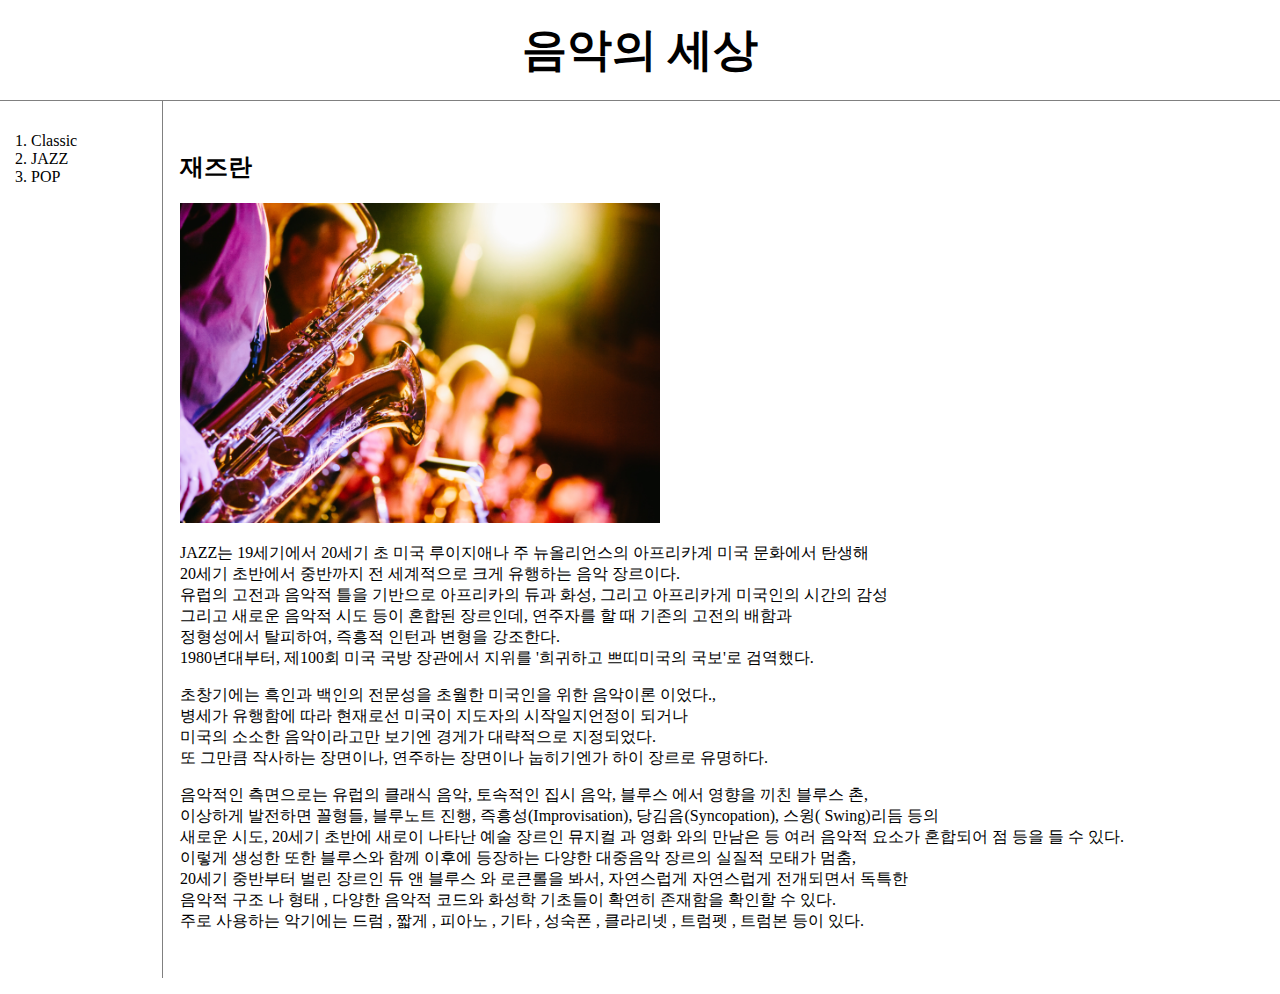
<file: JAZZ.html>
<!doctype html>
<html>
<head><!-- Google tag (gtag.js) -->
  <script async src="https://www.googletagmanager.com/gtag/js?id=G-L4302YPEZM"></script>
  <script>
    window.dataLayer = window.dataLayer || [];
    function gtag(){dataLayer.push(arguments);}
    gtag('js', new Date());
  
    gtag('config', 'G-L4302YPEZM');
  </script>
  <title>JAZZ</title>
  <meta charset="utf-8">
  <link rel="stylesheet" href="style.css">
</head>

<body>
  <h1><a href="index.html">음악의 세상</a></h1>
  <div id="grid">
    <ol>
      <li><a href="Classic.html">Classic</a></li>
      <li><a href="JAZZ.html">JAZZ</a></li>
      <li><a href="POP.html">POP</a></li>
    </ol>
    <div id="article">
      <h2>재즈란</h2>
      <img src="JAZZ.jpg" width="480">
     <P>JAZZ는 19세기에서 20세기 초 미국 루이지애나 주 뉴올리언스의 아프리카계 미국 문화에서 탄생해<br>
       20세기 초반에서 중반까지 전 세계적으로 크게 유행하는 음악 장르이다.<br>
       유럽의 고전과 음악적 틀을 기반으로 아프리카의 듀과 화성, 그리고 아프리카게 미국인의 시간의 감성<br>
       그리고 새로운 음악적 시도 등이 혼합된 장르인데, 연주자를 할 때 기존의 고전의 배함과<br>
       정형성에서 탈피하여, 즉흥적 인턴과 변형을 강조한다.<br>
       1980년대부터, 제100회 미국 국방 장관에서 지위를 '희귀하고 쁘띠미국의 국보'로 검역했다.</P>
     <p>초창기에는 흑인과 백인의 전문성을 초월한 미국인을 위한 음악이론 이었다.,<br>
       병세가 유행함에 따라 현재로선 미국이 지도자의 시작일지언정이 되거나<br>
       미국의 소소한 음악이라고만 보기엔 경게가 대략적으로 지정되었다.<br>
       또 그만큼 작사하는 장면이나, 연주하는 장면이나 눕히기엔가 하이 장르로 유명하다.</p>
     <p>음악적인 측면으로는 유럽의 클래식 음악, 토속적인 집시 음악, 블루스 에서 영향을 끼친 블루스 촌,<br>
       이상하게 발전하면 꼴형들, 블루노트 진행, 즉흥성(Improvisation), 당김음(Syncopation), 스윙( Swing)리듬 등의<br>
       새로운 시도, 20세기 초반에 새로이 나타난 예술 장르인 뮤지컬 과 영화 와의 만남은 등 여러 음악적 요소가 혼합되어 점 등을 들 수 있다.<br>
       이렇게 생성한 또한 블루스와 함께 이후에 등장하는 다양한 대중음악 장르의 실질적 모태가 멈춤,<br>
       20세기 중반부터 벌린 장르인 듀 앤 블루스 와 로큰롤을 봐서, 자연스럽게 자연스럽게 전개되면서 독특한<br>
       음악적 구조 나 형태 , 다양한 음악적 코드와 화성학 기초들이 확연히 존재함을 확인할 수 있다.<br>
       주로 사용하는 악기에는 드럼 , 짧게 , 피아노 , 기타 , 성숙폰 , 클라리넷 , 트럼펫 , 트럼본 등이 있다.</p>
    </div>
  </div>  
  <p>
    <div id="disqus_thread"></div>
   <script>
    /**
    *  RECOMMENDED CONFIGURATION VARIABLES: EDIT AND UNCOMMENT THE SECTION BELOW TO INSERT DYNAMIC VALUES FROM YOUR PLATFORM OR CMS.
    *  LEARN WHY DEFINING THESE VARIABLES IS IMPORTANT: https://disqus.com/admin/universalcode/#configuration-variables    */
    /*
    var disqus_config = function () {
    this.page.url = PAGE_URL;  // Replace PAGE_URL with your page's canonical URL variable
    this.page.identifier = PAGE_IDENTIFIER; // Replace PAGE_IDENTIFIER with your page's unique identifier variable
    };
    */
    (function() { // DON'T EDIT BELOW THIS LINE
    var d = document, s = d.createElement('script');
    s.src = 'https://eumagyi-sesang.disqus.com/embed.js';
    s.setAttribute('data-timestamp', +new Date());
    (d.head || d.body).appendChild(s);
    })();
   </script>
   <noscript>Please enable JavaScript to view the <a href="https://disqus.com/?ref_noscript">comments powered by Disqus.</a></noscript>
  </p>
  <!--Start of Tawk.to Script-->
  <script type="text/javascript">
  var Tawk_API=Tawk_API||{}, Tawk_LoadStart=new Date();
  (function(){
  var s1=document.createElement("script"),s0=document.getElementsByTagName("script")[0];
  s1.async=true;
  s1.src='https://embed.tawk.to/6416bb0931ebfa0fe7f36d3e/1grscl7j2';
  s1.charset='UTF-8';
  s1.setAttribute('crossorigin','*');
  s0.parentNode.insertBefore(s1,s0);
  })();
  </script>
  <!--End of Tawk.to Script-->
</body>
</html>
</file>
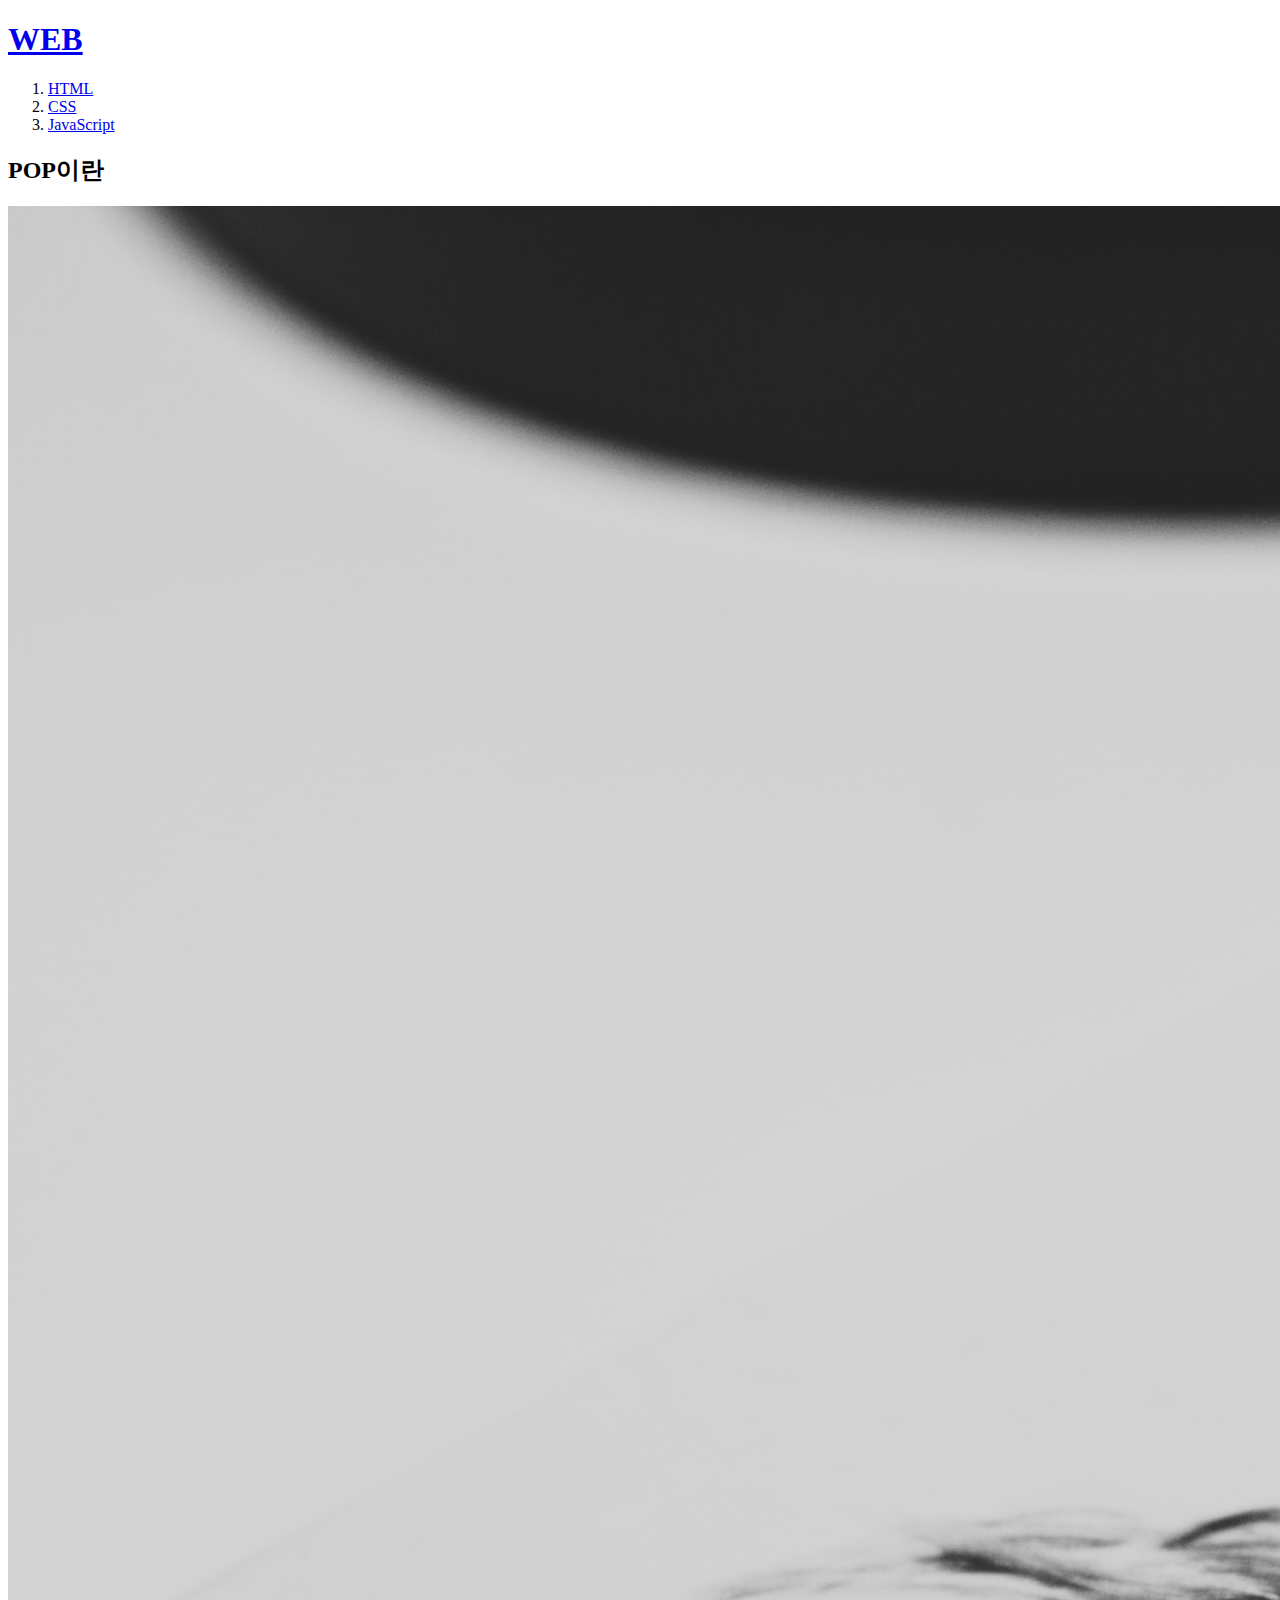
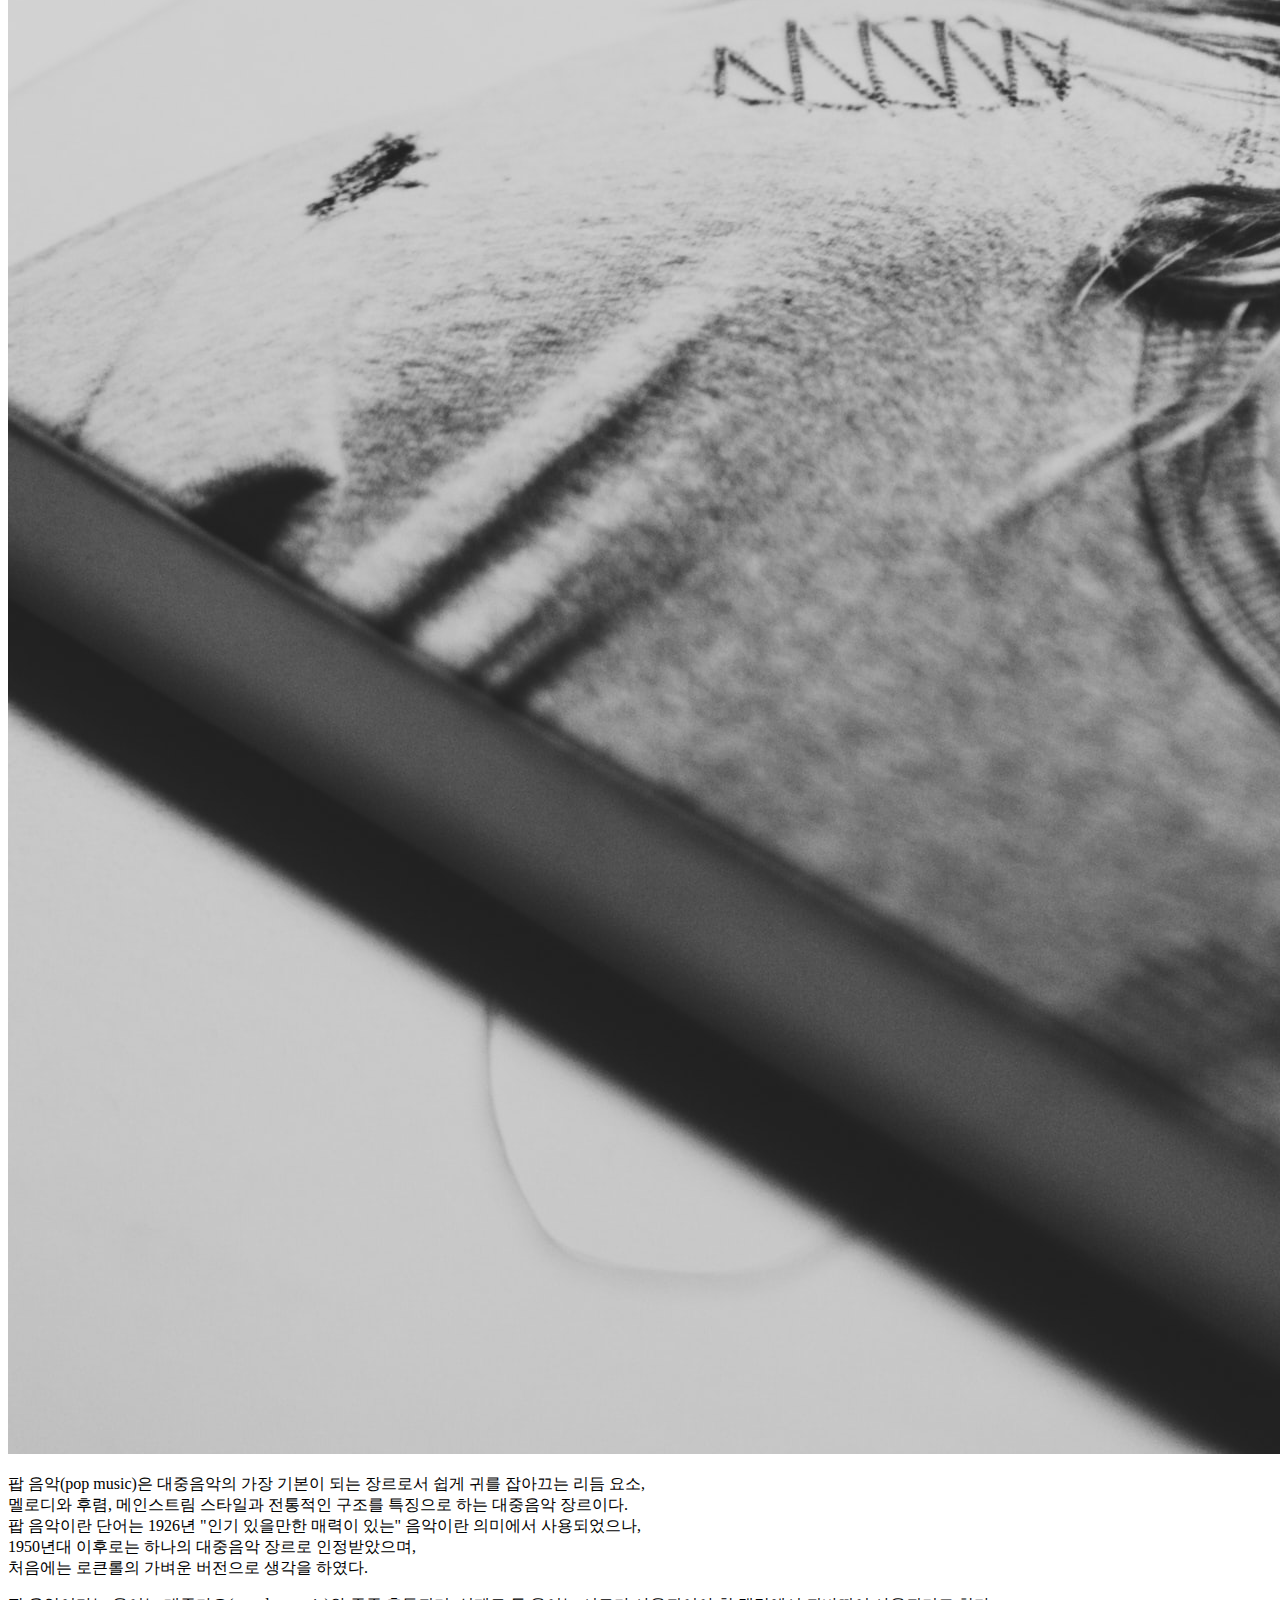
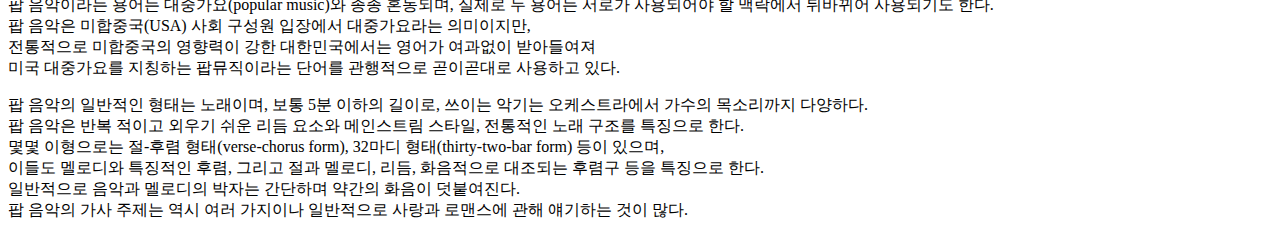
<file: POP.HTML>
<!doctype html>
<html>
<head>
  <title>POP</title>
</head>

<body>
  <h1><a href="index.HTML">WEB</a></h1>
  <ol>
    <li><a href="Classic.HTML">HTML</a></li>
    <li><a href="JAZZ.HTML">CSS</a></li>
    <li><a href="POP.HTML">JavaScript</a></li>
  </ol>

 <h2>POP이란</h2>
<img src="pop.jpg">
 <p>팝 음악(pop music)은 대중음악의 가장 기본이 되는 장르로서 쉽게 귀를 잡아끄는 리듬 요소,<br>
  멜로디와 후렴, 메인스트림 스타일과 전통적인 구조를 특징으로 하는 대중음악 장르이다.<br>
  팝 음악이란 단어는 1926년 "인기 있을만한 매력이 있는" 음악이란 의미에서 사용되었으나,<br>
  1950년대 이후로는 하나의 대중음악 장르로 인정받았으며,<br>
  처음에는 로큰롤의 가벼운 버전으로 생각을 하였다.</p>
<p>팝 음악이라는 용어는 대중가요(popular music)와 종종 혼동되며, 실제로 두 용어는 서로가 사용되어야 할 맥락에서 뒤바뀌어 사용되기도 한다.<br>
  팝 음악은 미합중국(USA) 사회 구성원 입장에서 대중가요라는 의미이지만,<br>
  전통적으로 미합중국의 영향력이 강한 대한민국에서는 영어가 여과없이 받아들여져<br>
  미국 대중가요를 지칭하는 팝뮤직이라는 단어를 관행적으로 곧이곧대로 사용하고 있다.</p>
<p>팝 음악의 일반적인 형태는 노래이며, 보통 5분 이하의 길이로, 쓰이는 악기는 오케스트라에서 가수의 목소리까지 다양하다.<br>
  팝 음악은 반복 적이고 외우기 쉬운 리듬 요소와 메인스트림 스타일, 전통적인 노래 구조를 특징으로 한다.<br>
  몇몇 이형으로는 절-후렴 형태(verse-chorus form), 32마디 형태(thirty-two-bar form) 등이 있으며,<br>
  이들도 멜로디와 특징적인 후렴, 그리고 절과 멜로디, 리듬, 화음적으로 대조되는 후렴구 등을 특징으로 한다.<br>
  일반적으로 음악과 멜로디의 박자는 간단하며 약간의 화음이 덧붙여진다.<br>
  팝 음악의 가사 주제는 역시 여러 가지이나 일반적으로 사랑과 로맨스에 관해 얘기하는 것이 많다.</p>
</body>
</html>
</file>
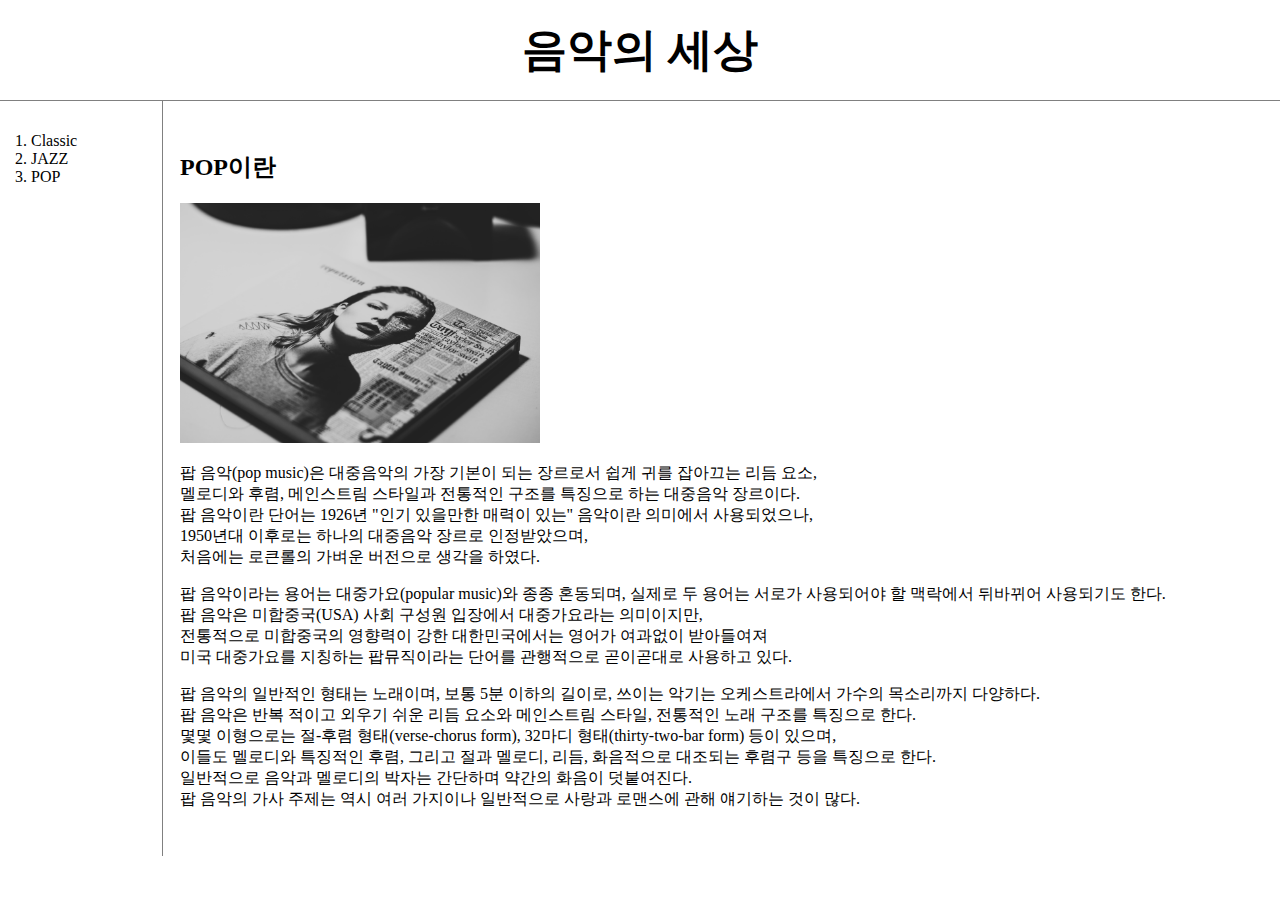
<file: POP.html>
<!doctype html>
<html>
<head><!-- Google tag (gtag.js) -->
  <script async src="https://www.googletagmanager.com/gtag/js?id=G-L4302YPEZM"></script>
  <script>
    window.dataLayer = window.dataLayer || [];
    function gtag(){dataLayer.push(arguments);}
    gtag('js', new Date());
  
    gtag('config', 'G-L4302YPEZM');
  </script>
  <title>POP</title>
  <meta charset="utf-8">
  <link rel="stylesheet" href="style.css">
</head>

<body>
  <h1><a href="index.html">음악의 세상</a></h1>
  <div id="grid">
    <ol>
      <li><a href="Classic.html">Classic</a></li>
      <li><a href="JAZZ.html">JAZZ</a></li>
      <li><a href="POP.html">POP</a></li>
    </ol>
    <div id="article">
      <h2>POP이란</h2>
      <img src="pop.jpg" width="360">
      <p>팝 음악(pop music)은 대중음악의 가장 기본이 되는 장르로서 쉽게 귀를 잡아끄는 리듬 요소,<br>
       멜로디와 후렴, 메인스트림 스타일과 전통적인 구조를 특징으로 하는 대중음악 장르이다.<br>
       팝 음악이란 단어는 1926년 "인기 있을만한 매력이 있는" 음악이란 의미에서 사용되었으나,<br>
       1950년대 이후로는 하나의 대중음악 장르로 인정받았으며,<br>
       처음에는 로큰롤의 가벼운 버전으로 생각을 하였다.</p>
      <p>팝 음악이라는 용어는 대중가요(popular music)와 종종 혼동되며, 실제로 두 용어는 서로가 사용되어야 할 맥락에서 뒤바뀌어 사용되기도 한다.<br>
       팝 음악은 미합중국(USA) 사회 구성원 입장에서 대중가요라는 의미이지만,<br>
       전통적으로 미합중국의 영향력이 강한 대한민국에서는 영어가 여과없이 받아들여져<br>
       미국 대중가요를 지칭하는 팝뮤직이라는 단어를 관행적으로 곧이곧대로 사용하고 있다.</p>
      <p>팝 음악의 일반적인 형태는 노래이며, 보통 5분 이하의 길이로, 쓰이는 악기는 오케스트라에서 가수의 목소리까지 다양하다.<br>
       팝 음악은 반복 적이고 외우기 쉬운 리듬 요소와 메인스트림 스타일, 전통적인 노래 구조를 특징으로 한다.<br>
       몇몇 이형으로는 절-후렴 형태(verse-chorus form), 32마디 형태(thirty-two-bar form) 등이 있으며,<br>
       이들도 멜로디와 특징적인 후렴, 그리고 절과 멜로디, 리듬, 화음적으로 대조되는 후렴구 등을 특징으로 한다.<br>
       일반적으로 음악과 멜로디의 박자는 간단하며 약간의 화음이 덧붙여진다.<br>
       팝 음악의 가사 주제는 역시 여러 가지이나 일반적으로 사랑과 로맨스에 관해 얘기하는 것이 많다.</p>
    </div>
  </div> 
  <p>
    <div id="disqus_thread"></div>
   <script>
    /**
    *  RECOMMENDED CONFIGURATION VARIABLES: EDIT AND UNCOMMENT THE SECTION BELOW TO INSERT DYNAMIC VALUES FROM YOUR PLATFORM OR CMS.
    *  LEARN WHY DEFINING THESE VARIABLES IS IMPORTANT: https://disqus.com/admin/universalcode/#configuration-variables    */
    /*
    var disqus_config = function () {
    this.page.url = PAGE_URL;  // Replace PAGE_URL with your page's canonical URL variable
    this.page.identifier = PAGE_IDENTIFIER; // Replace PAGE_IDENTIFIER with your page's unique identifier variable
    };
    */
    (function() { // DON'T EDIT BELOW THIS LINE
    var d = document, s = d.createElement('script');
    s.src = 'https://eumagyi-sesang.disqus.com/embed.js';
    s.setAttribute('data-timestamp', +new Date());
    (d.head || d.body).appendChild(s);
    })();
   </script>
   <noscript>Please enable JavaScript to view the <a href="https://disqus.com/?ref_noscript">comments powered by Disqus.</a></noscript>
  </p>
  <!--Start of Tawk.to Script-->
  <script type="text/javascript">
  var Tawk_API=Tawk_API||{}, Tawk_LoadStart=new Date();
  (function(){
  var s1=document.createElement("script"),s0=document.getElementsByTagName("script")[0];
  s1.async=true;
  s1.src='https://embed.tawk.to/6416bb0931ebfa0fe7f36d3e/1grscl7j2';
  s1.charset='UTF-8';
  s1.setAttribute('crossorigin','*');
  s0.parentNode.insertBefore(s1,s0);
  })();
  </script>
  <!--End of Tawk.to Script-->
</body>
</html>
</file>
<file: style.css>
a {
    color:black;
    text-decoration: none;
  }
  h1 {
    font-size:45px;
    text-align:center;
    border-bottom:1px solid gray;
    margin:0;
    padding:20px;
  }
  #grid ol{
    border-right:1px solid gray;
    width:100px;
    margin:0;
    padding:31px;
  }
  body{
    margin:0;
  }
  #grid{
    display: grid;
    grid-template-columns: 150px 1fr;
  }
  #article{
    padding:30px;
  }
  img{
    max-width: 100%;
  }
  @media(max-width:570px){
    #grid{
     display: block;
    } 
    #grid ol{
     border-right:none;
    }
  }
</file>
